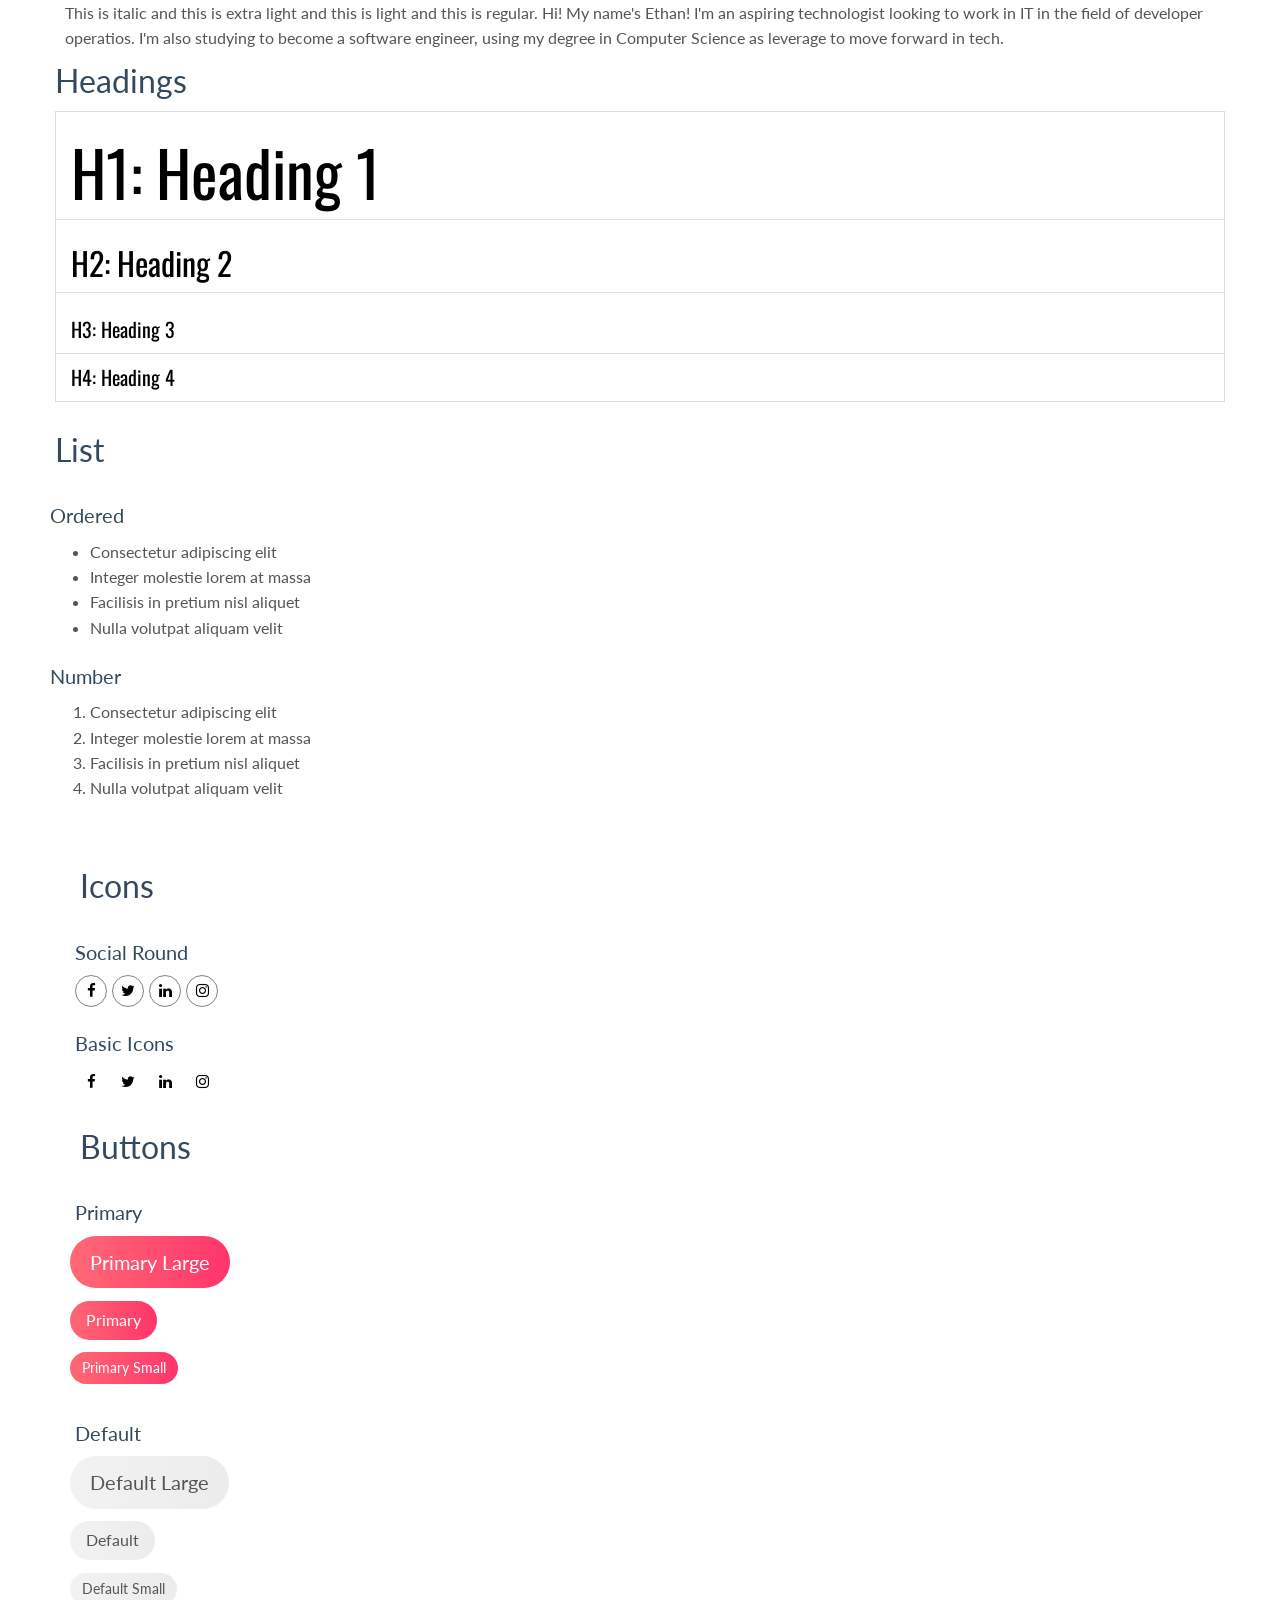
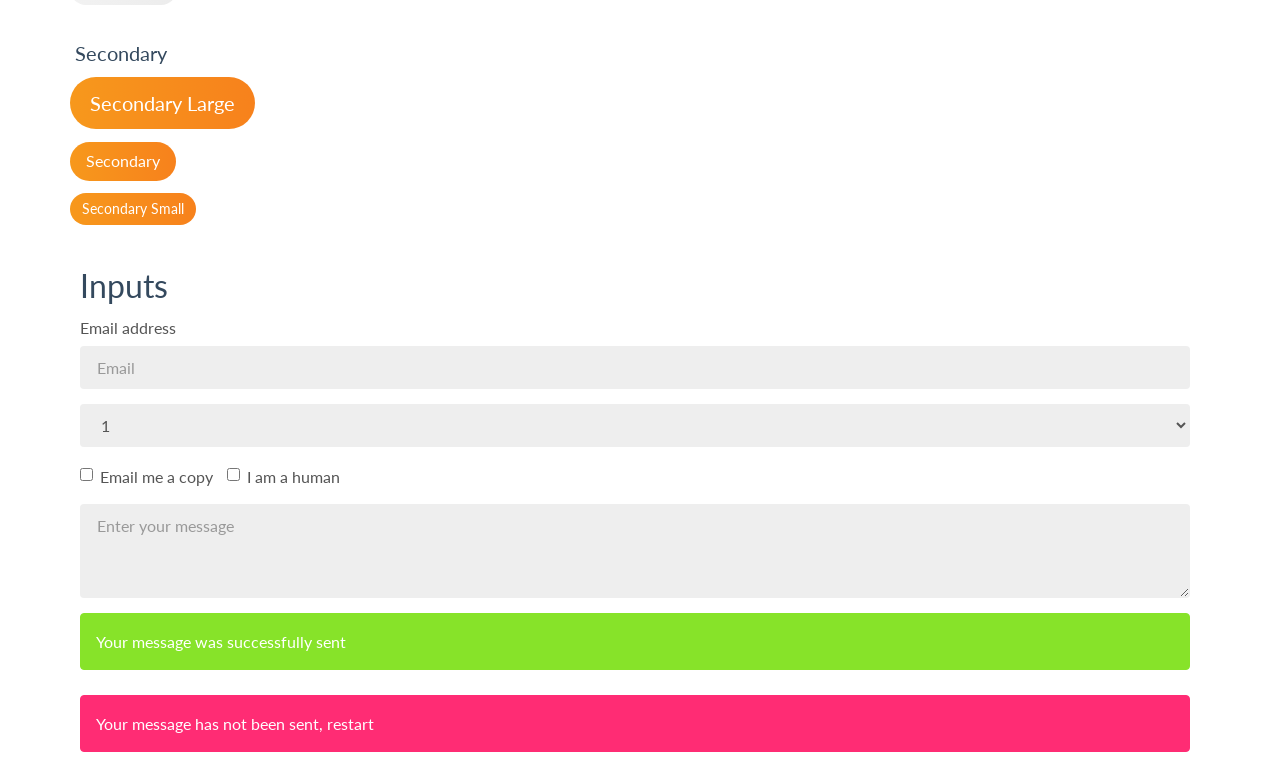
<file: components.html>
<!DOCTYPE html>
<html lang="en">

<head>
  <meta charset="UTF-8">
  <meta content="IE=edge" http-equiv="X-UA-Compatible">
  <meta content="width=device-width,initial-scale=1" name="viewport">
  <meta content="description" name="description">
  <meta name="google" content="notranslate" />
  <meta content="Mashup templates have been developped by Orson.io team" name="author">
       
  <!-- Disable tap highlight on IE -->
  <meta name="msapplication-tap-highlight" content="no">
  
  <link rel="apple-touch-icon" sizes="180x180" href="./assets/apple-icon-180x180.png">
  <link href="./assets/favicon.ico" rel="icon">

  <title>Title page</title>  

<link href="./main.d8e0d294.css" rel="stylesheet"></head>

<body class="white">
  

<!-- Add personal site or app content here -->
  <div class="container">
    <div class="row">
      <div class="col-xs-12 col-md-6">
          This is italic and this is extra light and this is light
          and this is regular. 
          
          Hi! My name's Ethan! I'm an aspiring technologist looking to work in IT in the field of developer operatios. I'm also
          studying to become a software engineer, using my degree in Computer Science as leverage to move forward in tech.  
          </p>
        </div>

        <div class="template-example">
          <h2 class="template-title-example">Headings</h2>
          
          <table class="table table-bordered">
            <tr><td><h1>H1: Heading 1</h1></td></tr>
            <tr><td><h2>H2: Heading 2</h2></td></tr>
            <tr><td><h3>H3: Heading 3</h3></td></tr>
            <tr><td><h4>H4: Heading 4</h4></td></tr>
          </table>
          
        </div>

        
        <div class="template-example">
          <h2 class="template-title-example">List</h2>
          <div class="row">
            <div class="col-md-6">
              <h3 class="template-title-example">Ordered</h3>
              <ul>
                <li>Consectetur adipiscing elit</li>
                <li>Integer molestie lorem at massa</li>
                <li>Facilisis in pretium nisl aliquet</li>
                <li>Nulla volutpat aliquam velit</li>
              </ul>
            </div>
            <div class="col-md-6">
              <h3 class="template-title-example">Number</h3>
              <ol>
                <li>Consectetur adipiscing elit</li>
                <li>Integer molestie lorem at massa</li>
                <li>Facilisis in pretium nisl aliquet</li>
                <li>Nulla volutpat aliquam velit</li>
              </ol>
            </div>
          </div>
        </div>
        
      </div>

      <div class="col-xs-12 col-md-6">
        <div class="template-example">
          <h2 class="template-title-example">Icons</h2>
          
          <div class="row">
            <div class="col-md-6">
              <h3 class="template-title-example">Social Round</h2>
              <ul class="list-icons">
                <li>
                  <a href="" class="social-round-icon fa-icon">
                    <i class="fa fa-facebook"></i>
                  </a>
                </li>
                <li>
                  <a href="" class="social-round-icon fa-icon">
                    <i class="fa fa-twitter"></i>
                  </a>
                </li>
                <li>
                  <a href="" class="social-round-icon fa-icon">
                    <i class="fa fa-linkedin"></i>
                  </a>
                </li>
                <li>
                  <a href="" class="social-round-icon fa-icon">
                    <i class="fa fa-instagram"></i>
                  </a>
                </li>
              </ul>
            </div>
            <div class="col-md-6">
               <h3 class="template-title-example">Basic Icons</h2>
                <ul class="list-icons">
                  <li>
                    <span class="fa-icon">
                      <i class="fa fa-facebook"></i>
                    </span>
                  </li>
                  <li>
                    <span class="fa-icon">
                      <i class="fa fa-twitter"></i>
                    </span>
                  </li>
                  <li>
                    <span class="fa-icon">
                      <i class="fa fa-linkedin"></i>
                    </span>
                  </li>
                  <li>
                    <span class="fa-icon">
                      <i class="fa fa-instagram"></i>
                    </span>
                  </li>
                </ul>
            </div>

          </div>


          


        </div>

        <div class="template-example">
          <h2 class="template-title-example">Buttons</h2>
          <div class="row">
            <div class="col-md-6">
              <h3 class="template-title-example">Primary</h2>
              <div class="row">
                  <div class="col-md-6">
                  <p><a href="" class="btn btn-primary btn-lg">Primary Large</a></p>
                  <p><a href="" class="btn btn-primary">Primary </a></p>
                  <p><a href="" class="btn btn-primary btn-sm">Primary Small</a></p>
                </div>
              </div>

              <h3 class="template-title-example">Default</h2>
              <div class="row">
                  <div class="col-md-6">
                  <p><a href="" class="btn btn-default btn-lg">Default Large</a></p>
                  <p><a href="" class="btn btn-default">Default </a></p>
                  <p><a href="" class="btn btn-default btn-sm">Default Small</a></p>
                </div>
              </div>

            </div>

            <div class="col-md-6">
              <h3 class="template-title-example">Secondary</h2>
              <div class="row">
                  <div class="col-md-6">
                  <p><a href="" class="btn btn-info btn-lg">Secondary Large</a></p>
                  <p><a href="" class="btn btn-info">Secondary </a></p>
                  <p><a href="" class="btn btn-info btn-sm">Secondary Small</a></p>
                </div>
              </div>
            </div>
          </div>
        </div>
        
        <div class="template-example">
          <h2 class="template-title-example">Inputs</h2>

            <div class="form-group">
              <label for="exampleInputEmail1">Email address</label>
              <input type="email" class="form-control" id="exampleInputEmail1" placeholder="Email">
            </div>

            <div class="form-group">
              <select class="form-control">
                <option>1</option>
                <option>2</option>
                <option>3</option>
                <option>4</option>
                <option>5</option>
              </select>
            </div>

            <div class="form-group">
              <label class="checkbox-inline">
                <input 
                type="checkbox" id="inlineCheckbox1" value="option1"> Email me a copy
              </label>
              <label class="checkbox-inline">
                <input type="checkbox" id="inlineCheckbox2" value="option2"> I am a human
              </label>
            </div>

            <div class="form-group">
              <textarea class="form-control" rows="3" placeholder="Enter your message"></textarea>
            </div>
            
            <div class="alert alert-success" role="alert">Your message was successfully sent</div>
            <div class="alert alert-danger" role="alert">Your message has not been sent, restart</div>
        </div>




      </div>
    </div>
  </div>

<script type="text/javascript" src="./main.bc58148c.js"></script>
</file>
<file: main.d8e0d294.css>
@import url(https://fonts.googleapis.com/css?family=Lato:400,700|Oswald);
@import url(https://maxcdn.bootstrapcdn.com/font-awesome/4.7.0/css/font-awesome.min.css);
/*! * Bootstrap v3.3.7 (http://getbootstrap.com) * Copyright 2011-2016 Twitter, Inc. * Licensed under MIT (https://github.com/twbs/bootstrap/blob/master/LICENSE) */
/*! normalize.css v3.0.3 | MIT License | github.com/necolas/normalize.css */
 html {
     font-family:sans-serif;
    -ms-text-size-adjust:100%;
    -webkit-text-size-adjust:100% 
}
 body {
     margin:0 
}
 article,aside,details,figcaption,figure,footer,header,hgroup,main,menu,nav,section,summary {
     display:block 
}
 audio,canvas,progress,video {
    display:inline-block;
    vertical-align:baseline
}
 audio:not([controls]) {
    display:none;
    height:0
}
 [hidden],template{
     display:none 
}
 a {
     background-color:transparent 
}
 a:active,a:hover {
     outline:0 
}
 abbr[title] {
     border-bottom:1px dotted 
}
 b,strong {
     font-weight:700 
}
 dfn {
     font-style:italic 
}
 h1 {
     font-size:2em;
    margin:.67em 0 
}
 mark {
     background:#ff0;
    color:#000 
}
 small {
     font-size:80% 
}
 sub,sup {
     font-size:75%;
    line-height:0;
    position:relative;
    vertical-align:baseline 
}
 sup {
     top:-.5em 
}
 sub {
     bottom:-.25em 
}
 img {
     border:0 
}
 svg:not(:root) {
     overflow:hidden 
}
 figure {
     margin:1em 40px 
}
 hr {
     box-sizing:content-box;
    height:0 
}
 pre {
     overflow:auto 
}
 code,kbd,pre,samp {
     font-family:monospace,monospace;
    font-size:1em 
}
 button,input,optgroup,select,textarea{
    color:inherit;
    font:inherit;
    margin:0
}
button{
    overflow:visible
}
button,select{
    text-transform:none
}
button,html input[type=button],input[type=reset],input[type=submit]{
    -webkit-appearance:button;
    cursor:pointer
}
button[disabled],html input[disabled]{
    cursor:default
}
button::-moz-focus-inner,input::-moz-focus-inner{
    border:0;
    padding:0
}
input{
    line-height:normal
}
input[type=checkbox],input[type=radio]{
    box-sizing:border-box;
    padding:0
}
input[type=number]::-webkit-inner-spin-button,input[type=number]::-webkit-outer-spin-button{
    height:auto
}
input[type=search]{
    -webkit-appearance:textfield;
    box-sizing:content-box
}
input[type=search]::-webkit-search-cancel-button,input[type=search]::-webkit-search-decoration{
    -webkit-appearance:none
}
fieldset{
    border:1px solid silver;
    margin:0 2px;
    padding:.35em .625em .75em
}
textarea{
    overflow:auto
}
optgroup{
    font-weight:700
}
table{
    border-collapse:collapse;
    border-spacing:0
}
td,th{
    padding:0
}
/*! Source: https://github.com/h5bp/html5-boilerplate/blob/master/src/css/main.css */
@media print{
    *,:after,:before{
        background:transparent!important;
        color:#000!important;
        box-shadow:none!important;
        text-shadow:none!important
    }
    a,a:visited{
        text-decoration:underline
    }
    a[href]:after{
        content:" (" attr(href) ")"
    }
    abbr[title]:after{
        content:" (" attr(title) ")"
    }
    a[href^="#"]:after,a[href^="javascript:"]:after{
        content:""
    }
    blockquote,pre{
        border:1px solid #999;
        page-break-inside:avoid
    }
    thead{
        display:table-header-group
    }
    img,tr{
        page-break-inside:avoid
    }
    img{
        max-width:100%!important
    }
    h2,h3,p{
        orphans:3;
        widows:3
    }
    h2,h3{
        page-break-after:avoid
    }
    .navbar{
        display:none
    }
    .btn>.caret,.dropup>.btn>.caret{
        border-top-color:#000!important
    }
    .label{
        border:1px solid #000
    }
    .table{
        border-collapse:collapse!important
    }
    .table td,.table th{
        background-color:#fff!important
    }
    .table-bordered td,.table-bordered th{
        border:1px solid #ddd!important
    }
}
*,:after,:before{
    -webkit-box-sizing:border-box;
    -moz-box-sizing:border-box;
    box-sizing:border-box
}
html{
    font-size:10px;
    -webkit-tap-highlight-color:transparent
}
body{
    font-family:Lato,Helvetica,Arial,sans-serif;
    font-size:16px;
    line-height:1.58;
    color:#555;
    background-color:#fff
}
button,input,select,textarea{
    font-family:inherit;
    font-size:inherit;
    line-height:inherit
}
a{
    color:#ff0060;
    text-decoration:none
}
a:focus,a:hover{
    color:#b30043;
    text-decoration:underline
}
a:focus{
    outline:5px auto -webkit-focus-ring-color;
    outline-offset:-2px
}
figure{
    margin:0
}
img{
    vertical-align:middle
}
.img-responsive{
    display:block;
    max-width:75%;
    height:auto
}
.img-rounded{
    border-radius:6px
}
.img-thumbnail{
    padding:4px;
    line-height:1.58;
    background-color:#fff;
    border:1px solid #ddd;
    border-radius:4px;
    -webkit-transition:all .2s ease-in-out;
    -o-transition:all .2s ease-in-out;
    transition:all .2s ease-in-out;
    display:inline-block;
    max-width:100%;
    height:auto
}
.img-circle{
    border-radius:50%
}
hr{
    margin-top:25px;
    margin-bottom:25px;
    border:0;
    border-top:1px solid #eee
}
.sr-only{
    position:absolute;
    width:1px;
    height:1px;
    margin:-1px;
    padding:0;
    overflow:hidden;
    clip:rect(0,0,0,0);
    border:0
}
.sr-only-focusable:active,.sr-only-focusable:focus{
    position:static;
    width:auto;
    height:auto;
    margin:0;
    overflow:visible;
    clip:auto
}
[role=button]{
    cursor:pointer
}
.h1,.h2,.h3,.h4,.h5,.h6,h1,h2,h3,h4,h5,h6{
    font-family:Oswald,Helvetica,Arial,sans-serif;
    font-weight:400;
    line-height:1.1;
    color:#000
}
.h1 .small,.h1 small,.h2 .small,.h2 small,.h3 .small,.h3 small,.h4 .small,.h4 small,.h5 .small,.h5 small,.h6 .small,.h6 small,h1 .small,h1 small,h2 .small,h2 small,h3 .small,h3 small,h4 .small,h4 small,h5 .small,h5 small,h6 .small,h6 small{
    font-weight:400;
    line-height:1;
    color:#777
}
.h1,.h2,.h3,h1,h2,h3{
    margin-top:25px;
    margin-bottom:12.5px
}
.h1 .small,.h1 small,.h2 .small,.h2 small,.h3 .small,.h3 small,h1 .small,h1 small,h2 .small,h2 small,h3 .small,h3 small{
    font-size:65%
}
.h4,.h5,.h6,h4,h5,h6{
    margin-top:12.5px;
    margin-bottom:12.5px
}
.h4 .small,.h4 small,.h5 .small,.h5 small,.h6 .small,.h6 small,h4 .small,h4 small,h5 .small,h5 small,h6 .small,h6 small{
    font-size:75%
}
.h1,h1{
    font-size:63px
}
.h2,h2{
    font-size:27px
}
.h3,.h4,h3,h4{
    font-size:20px
}
.h5,h5{
    font-size:18px
}
.h6,h6{
    font-size:14px
}
p{
    margin:0 0 12.5px
}
.lead{
    margin-bottom:25px;
    font-size:18px;
    font-weight:300;
    line-height:1.4
}
@media (min-width:768px){
    .lead{
        font-size:24px
    }
}
.small,small{
    font-size:87%
}
.mark,mark{
    background-color:#fcf8e3;
    padding:.2em
}
.text-left{
    text-align:left
}
.text-right{
    text-align:right
}
.text-center{
    text-align:center
}
.text-justify{
    text-align:justify
}
.text-nowrap{
    white-space:nowrap
}
.text-lowercase{
    text-transform:lowercase
}
.initialism,.text-uppercase{
    text-transform:uppercase
}
.text-capitalize{
    text-transform:capitalize
}
.text-muted{
    color:#777
}
.text-primary{
    color:#ff0060
}
a.text-primary:focus,a.text-primary:hover{
    color:#cc004d
}
.text-success{
    color:#fff
}
a.text-success:focus,a.text-success:hover{
    color:#e6e6e6
}
.text-info{
    color:#31708f
}
a.text-info:focus,a.text-info:hover{
    color:#245269
}
.text-warning{
    color:#8a6d3b
}
a.text-warning:focus,a.text-warning:hover{
    color:#66512c
}
.text-danger{
    color:#fff
}
a.text-danger:focus,a.text-danger:hover{
    color:#e6e6e6
}
.bg-primary{
    color:#fff;
    background-color:#ff0060
}
a.bg-primary:focus,a.bg-primary:hover{
    background-color:#cc004d
}
.bg-success{
    background-color:#87e329
}
a.bg-success:focus,a.bg-success:hover{
    background-color:#6dc019
}
.bg-info{
    background-color:#d9edf7
}
a.bg-info:focus,a.bg-info:hover{
    background-color:#afd9ee
}
.bg-warning{
    background-color:#fcf8e3
}
a.bg-warning:focus,a.bg-warning:hover{
    background-color:#f7ecb5
}
.bg-danger{
    background-color:#ff2c74
}
a.bg-danger:focus,a.bg-danger:hover{
    background-color:#f80055
}
.page-header{
    padding-bottom:11.5px;
    margin:50px 0 25px;
    border-bottom:1px solid #eee
}
ol,ul{
    margin-top:0;
    margin-bottom:12.5px
}
ol ol,ol ul,ul ol,ul ul{
    margin-bottom:0
}
.list-inline,.list-unstyled{
    padding-left:0;
    list-style:none
}
.list-inline{
    margin-left:-5px
}
.list-inline>li{
    display:inline-block;
    padding-left:5px;
    padding-right:5px
}
dl{
    margin-top:0;
    margin-bottom:25px
}
dd,dt{
    line-height:1.58
}
dt{
    font-weight:700
}
dd{
    margin-left:0
}
.dl-horizontal dd:after,.dl-horizontal dd:before{
    content:" ";
    display:table
}
.dl-horizontal dd:after{
    clear:both
}
@media (min-width:768px){
    .dl-horizontal dt{
        float:left;
        width:160px;
        clear:left;
        text-align:right;
        overflow:hidden;
        text-overflow:ellipsis;
        white-space:nowrap
    }
    .dl-horizontal dd{
        margin-left:180px
    }
}
abbr[data-original-title],abbr[title]{
    cursor:help;
    border-bottom:1px dotted #777
}
.initialism{
    font-size:90%
}
blockquote{
    padding:12.5px 25px;
    margin:0 0 25px;
    font-size:20px;
    border-left:5px solid #eee
}
blockquote ol:last-child,blockquote p:last-child,blockquote ul:last-child{
    margin-bottom:0
}
blockquote .small,blockquote footer,blockquote small{
    display:block;
    font-size:80%;
    line-height:1.58;
    color:#777
}
blockquote .small:before,blockquote footer:before,blockquote small:before{
    content:"\2014 \A0"
}
.blockquote-reverse,blockquote.pull-right{
    padding-right:15px;
    padding-left:0;
    border-right:5px solid #eee;
    border-left:0;
    text-align:right
}
.blockquote-reverse .small:before,.blockquote-reverse footer:before,.blockquote-reverse small:before,blockquote.pull-right .small:before,blockquote.pull-right footer:before,blockquote.pull-right small:before{
    content:""
}
.blockquote-reverse .small:after,.blockquote-reverse footer:after,.blockquote-reverse small:after,blockquote.pull-right .small:after,blockquote.pull-right footer:after,blockquote.pull-right small:after{
    content:"\A0 \2014"
}
address{
    margin-bottom:25px;
    font-style:normal;
    line-height:1.58
}
code,kbd,pre,samp{
    font-family:Menlo,Monaco,Consolas,Courier New,monospace
}
code{
    color:#c7254e;
    background-color:#f9f2f4;
    border-radius:4px
}
code,kbd{
    padding:2px 4px;
    font-size:90%
}
kbd{
    color:#fff;
    background-color:#333;
    border-radius:3px;
    box-shadow:inset 0 -1px 0 rgba(0,0,0,.25)
}
kbd kbd{
    padding:0;
    font-size:100%;
    font-weight:700;
    box-shadow:none
}
pre{
    display:block;
    padding:12px;
    margin:0 0 12.5px;
    font-size:15px;
    line-height:1.58;
    word-break:break-all;
    word-wrap:break-word;
    color:#333;
    background-color:#f5f5f5;
    border:1px solid #ccc;
    border-radius:4px
}
pre code{
    padding:0;
    font-size:inherit;
    color:inherit;
    white-space:pre-wrap;
    background-color:transparent;
    border-radius:0
}
.pre-scrollable{
    max-height:340px;
    overflow-y:scroll
}
.container{
    margin-right:auto;
    margin-left:auto;
    padding-left:15px;
    padding-right:15px
}
.container:after,.container:before{
    content:" ";
    display:table
}
.container:after{
    clear:both
}
@media (min-width:768px){
    .container{
        width:750px
    }
}
@media (min-width:992px){
    .container{
        width:970px
    }
}
@media (min-width:1200px){
    .container{
        width:1170px
    }
}
.container-fluid{
    margin-right:auto;
    margin-left:auto;
    padding-left:15px;
    padding-right:15px
}
.container-fluid:after,.container-fluid:before{
    content:" ";
    display:table
}
.container-fluid:after{
    clear:both
}
.row{
    margin-left:-15px;
    margin-right:-15px
}
.row:after,.row:before{
    content:" ";
    display:table
}
.row:after{
    clear:both
}
.col-lg-1,.col-lg-2,.col-lg-3,.col-lg-4,.col-lg-5,.col-lg-6,.col-lg-7,.col-lg-8,.col-lg-9,.col-lg-10,.col-lg-11,.col-lg-12,.col-md-1,.col-md-2,.col-md-3,.col-md-5,.col-md-6,.col-md-7,.col-md-8,.col-md-9,.col-md-10,.col-md-11,.col-md-12,.col-sm-1,.col-sm-2,.col-sm-3,.col-sm-4,.col-sm-5,.col-sm-6,.col-sm-7,.col-sm-8,.col-sm-9,.col-sm-10,.col-sm-11,.col-sm-12,.col-xs-1,.col-xs-2,.col-xs-3,.col-xs-4,.col-xs-5,.col-xs-6,.col-xs-7,.col-xs-8,.col-xs-9,.col-xs-10,.col-xs-11,.col-xs-12{
    position:sticky;
    min-height:1px;
    padding-left:10px;
    padding-right:20px
}
.col-xs-1,.col-xs-2,.col-xs-3,.col-xs-4,.col-xs-5,.col-xs-6,.col-xs-7,.col-xs-8,.col-xs-9,.col-xs-10,.col-xs-11,.col-xs-12{
    float:left
}
.col-xs-1{
    width:8.33333%
}
.col-xs-2{
    width:16.66667%
}
.col-xs-3{
    width:25%
}
.col-xs-4{
    width:50.33333%
}
.col-xs-5{
    width:41.66667%
}
.col-xs-6{
    width:50%
}
.col-xs-7{
    width:58.33333%
}
.col-xs-8{
    width:66.66667%
}
.col-xs-9{
    width:75%
}
.col-xs-10{
    width:83.33333%
}
.col-xs-11{
    width:91.66667%
}
.col-xs-12{
    width:100%
}
.col-xs-pull-0{
    right:auto
}
.col-xs-pull-1{
    right:8.33333%
}
.col-xs-pull-2{
    right:16.66667%
}
.col-xs-pull-3{
    right:25%
}
.col-xs-pull-4{
    right:33.33333%
}
.col-xs-pull-5{
    right:41.66667%
}
.col-xs-pull-6{
    right:50%
}
.col-xs-pull-7{
    right:58.33333%
}
.col-xs-pull-8{
    right:66.66667%
}
.col-xs-pull-9{
    right:75%
}
.col-xs-pull-10{
    right:83.33333%
}
.col-xs-pull-11{
    right:91.66667%
}
.col-xs-pull-12{
    right:100%
}
.col-xs-push-0{
    left:auto
}
.col-xs-push-1{
    left:8.33333%
}
.col-xs-push-2{
    left:16.66667%
}
.col-xs-push-3{
    left:25%
}
.col-xs-push-4{
    left:33.33333%
}
.col-xs-push-5{
    left:41.66667%
}
.col-xs-push-6{
    left:50%
}
.col-xs-push-7{
    left:58.33333%
}
.col-xs-push-8{
    left:66.66667%
}
.col-xs-push-9{
    left:75%
}
.col-xs-push-10{
    left:83.33333%
}
.col-xs-push-11{
    left:91.66667%
}
.col-xs-push-12{
    left:100%
}
.col-xs-offset-0{
    margin-left:0
}
.col-xs-offset-1{
    margin-left:8.33333%
}
.col-xs-offset-2{
    margin-left:16.66667%
}
.col-xs-offset-3{
    margin-left:25%
}
.col-xs-offset-4{
    margin-left:33.33333%
}
.col-xs-offset-5{
    margin-left:41.66667%
}
.col-xs-offset-6{
    margin-left:50%
}
.col-xs-offset-7{
    margin-left:58.33333%
}
.col-xs-offset-8{
    margin-left:66.66667%
}
.col-xs-offset-9{
    margin-left:75%
}
.col-xs-offset-10{
    margin-left:83.33333%
}
.col-xs-offset-11{
    margin-left:91.66667%
}
.col-xs-offset-12{
    margin-left:100%
}
@media (min-width:768px){
    .col-sm-1,.col-sm-2,.col-sm-3,.col-sm-4,.col-sm-5,.col-sm-6,.col-sm-7,.col-sm-8,.col-sm-9,.col-sm-10,.col-sm-11,.col-sm-12{
        float:left
    }
    .col-sm-1{
        width:8.33333%
    }
    .col-sm-2{
        width:16.66667%
    }
    .col-sm-3{
        width:25%
    }
    .col-sm-4{
        width:33.33333%
    }
    .col-sm-5{
        width:41.66667%
    }
    .col-sm-6{
        width:50%
    }
    .col-sm-7{
        width:58.33333%
    }
    .col-sm-8{
        width:66.66667%
    }
    .col-sm-9{
        width:75%
    }
    .col-sm-10{
        width:83.33333%
    }
    .col-sm-11{
        width:91.66667%
    }
    .col-sm-12{
        width:100%
    }
    .col-sm-pull-0{
        right:auto
    }
    .col-sm-pull-1{
        right:8.33333%
    }
    .col-sm-pull-2{
        right:16.66667%
    }
    .col-sm-pull-3{
        right:25%
    }
    .col-sm-pull-4{
        right:33.33333%
    }
    .col-sm-pull-5{
        right:41.66667%
    }
    .col-sm-pull-6{
        right:50%
    }
    .col-sm-pull-7{
        right:58.33333%
    }
    .col-sm-pull-8{
        right:66.66667%
    }
    .col-sm-pull-9{
        right:75%
    }
    .col-sm-pull-10{
        right:83.33333%
    }
    .col-sm-pull-11{
        right:91.66667%
    }
    .col-sm-pull-12{
        right:100%
    }
    .col-sm-push-0{
        left:auto
    }
    .col-sm-push-1{
        left:8.33333%
    }
    .col-sm-push-2{
        left:16.66667%
    }
    .col-sm-push-3{
        left:25%
    }
    .col-sm-push-4{
        left:33.33333%
    }
    .col-sm-push-5{
        left:41.66667%
    }
    .col-sm-push-6{
        left:50%
    }
    .col-sm-push-7{
        left:58.33333%
    }
    .col-sm-push-8{
        left:66.66667%
    }
    .col-sm-push-9{
        left:75%
    }
    .col-sm-push-10{
        left:83.33333%
    }
    .col-sm-push-11{
        left:91.66667%
    }
    .col-sm-push-12{
        left:100%
    }
    .col-sm-offset-0{
        margin-left:0
    }
    .col-sm-offset-1{
        margin-left:8.33333%
    }
    .col-sm-offset-2{
        margin-left:16.66667%
    }
    .col-sm-offset-3{
        margin-left:25%
    }
    .col-sm-offset-4{
        margin-left:33.33333%
    }
    .col-sm-offset-5{
        margin-left:41.66667%
    }
    .col-sm-offset-6{
        margin-left:50%
    }
    .col-sm-offset-7{
        margin-left:58.33333%
    }
    .col-sm-offset-8{
        margin-left:66.66667%
    }
    .col-sm-offset-9{
        margin-left:75%
    }
    .col-sm-offset-10{
        margin-left:83.33333%
    }
    .col-sm-offset-11{
        margin-left:91.66667%
    }
    .col-sm-offset-12{
        margin-left:100%
    }
}

@media (min-width:1300px){
    .col-md-1,.col-md-2,.col-md-3,.col-md-5,.col-md-6,.col-md-7,.col-md-8,.col-md-9,.col-md-10,.col-md-11,.col-md-12{
        float:left
    }
    .col-md-1{
        width:8.33333%
    }
    .col-md-2{
        width:16.66667%
    }
    .col-md-3{
        width:25%
    }
    .col-md-4{
        width:33.33333%
    }
    .col-md-5{
        width:41.66667%
    }
    .col-md-6{
        width:50%
    }
    .col-md-7{
        width:58.33333%
    }
    .col-md-8{
        width:66.66667%
    }
    .col-md-9{
        width:75%
    }
    .col-md-10{
        width:83.33333%
    }
    .col-md-11{
        width:91.66667%
    }
    .col-md-12{
        width:100%
    }
    .col-md-pull-0{
        right:auto
    }
    .col-md-pull-1{
        right:8.33333%
    }
    .col-md-pull-2{
        right:16.66667%
    }
    .col-md-pull-3{
        right:25%
    }
    .col-md-pull-4{
        right:33.33333%
    }
    .col-md-pull-5{
        right:41.66667%
    }
    .col-md-pull-6{
        right:50%
    }
    .col-md-pull-7{
        right:58.33333%
    }
    .col-md-pull-8{
        right:66.66667%
    }
    .col-md-pull-9{
        right:75%
    }
    .col-md-pull-10{
        right:83.33333%
    }
    .col-md-pull-11{
        right:91.66667%
    }
    .col-md-pull-12{
        right:100%
    }
    .col-md-push-0{
        left:auto
    }
    .col-md-push-1{
        left:8.33333%
    }
    .col-md-push-2{
        left:16.66667%
    }
    .col-md-push-3{
        left:25%
    }
    .col-md-push-4{
        left:33.33333%
    }
    .col-md-push-5{
        left:41.66667%
    }
    .col-md-push-6{
        left:50%
    }
    .col-md-push-7{
        left:58.33333%
    }
    .col-md-push-8{
        left:66.66667%
    }
    .col-md-push-9{
        left:75%
    }
    .col-md-push-10{
        left:83.33333%
    }
    .col-md-push-11{
        left:91.66667%
    }
    .col-md-push-12{
        left:100%
    }
    .col-md-offset-0{
        margin-left:0
    }
    .col-md-offset-1{
        margin-left:8.33333%
    }
    .col-md-offset-2{
        margin-left:16.66667%
    }
    .col-md-offset-3{
        margin-left:25%
    }
    .col-md-offset-4{
        margin-left:33.33333%
    }
    .col-md-offset-5{
        margin-left:41.66667%
    }
    .col-md-offset-6{
        margin-left:50%
    }
    .col-md-offset-7{
        margin-left:58.33333%
    }
    .col-md-offset-8{
        margin-left:66.66667%
    }
    .col-md-offset-9{
        margin-left:75%
    }
    .col-md-offset-10{
        margin-left:83.33333%
    }
    .col-md-offset-11{
        margin-left:91.66667%
    }
    .col-md-offset-12{
        margin-left:100%  
    }
}



@media (min-width:1300px){
    .col-md-1,.col-md-2,.col-md-3,.col-md-4,.col-md-6,.col-md-7,.col-md-9,.col-md-10,.col-md-11,.col-md-12{
        float:left
    }
    .col-md-1{
        width:8.33333%
    }
    .col-md-2{
        width:16.66667%
    }
    .col-md-3{
        width:25%
    }
    .col-md-4{
        width:45.33333%
    }
    .col-md-5{
        width:41.66667%
    }
    .col-md-6{
        width:50%
    }
    .col-md-7{
        width:58.33333%
    }
    .col-md-8{
        width:66.66667%
    }
    .col-md-9{
        width:75%
    }
    .col-md-10{
        width:83.33333%
    }
    .col-md-11{
        width:91.66667%
    }
    .col-md-12{
        width:100%
    }
    .col-md-pull-0{
        right:auto
    }
    .col-md-pull-1{
        right:8.33333%
    }
    .col-md-pull-2{
        right:16.66667%
    }
    .col-md-pull-3{
        right:25%
    }
    .col-md-pull-4{
        right:33.33333%
    }
    .col-md-pull-5{
        right:41.66667%
    }
    .col-md-pull-6{
        right:50%
    }
    .col-md-pull-7{
        right:58.33333%
    }
    .col-md-pull-8{
        right:66.66667%
    }
    .col-md-pull-9{
        right:75%
    }
    .col-md-pull-10{
        right:83.33333%
    }
    .col-md-pull-11{
        right:91.66667%
    }
    .col-md-pull-12{
        right:100%
    }
    .col-md-push-0{
        left:auto
    }
    .col-md-push-1{
        left:8.33333%
    }
    .col-md-push-2{
        left:16.66667%
    }
    .col-md-push-3{
        left:25%
    }
    .col-md-push-4{
        left:33.33333%
    }
    .col-md-push-5{
        left:41.66667%
    }
    .col-md-push-6{
        left:50%
    }
    .col-md-push-7{
        left:58.33333%
    }
    .col-md-push-8{
        left:66.66667%
    }
    .col-md-push-9{
        left:75%
    }
    .col-md-push-10{
        left:83.33333%
    }
    .col-md-push-11{
        left:91.66667%
    }
    .col-md-push-12{
        left:100%
    }
    .col-md-offset-0{
        margin-left:0
    }
    .col-md-offset-1{
        margin-left:8.33333%
    }
    .col-md-offset-2{
        margin-left:16.66667%
    }
    .col-md-offset-3{
        margin-left:25%
    }
    .col-md-offset-4{
        margin-left:33.33333%
    }
    .col-md-offset-5{
        margin-left:41.66667%
    }
    .col-md-offset-6{
        margin-left:50%
    }
    .col-md-offset-7{
        margin-left:58.33333%
    }
    .col-md-offset-8{
        margin-left:66.66667%
    }
    .col-md-offset-9{
        margin-left:75%
    }
    .col-md-offset-10{
        margin-left:83.33333%
    }
    .col-md-offset-11{
        margin-left:91.66667%
    }
    .col-md-offset-12{
        margin-left:100%
    }
}
@media (min-width:1200px){
    .col-lg-1,.col-lg-2,.col-lg-3,.col-lg-4,.col-lg-5,.col-lg-6,.col-lg-7,.col-lg-8,.col-lg-9,.col-lg-10,.col-lg-11,.col-lg-12{
        float:left
    }
    .col-lg-1{
        width:8.33333%
    }
    .col-lg-2{
        width:16.66667%
    }
    .col-lg-3{
        width:25%
    }
    .col-lg-4{
        width:33.33333%
    }
    .col-lg-5{
        width:41.66667%
    }
    .col-lg-6{
        width:50%
    }
    .col-lg-7{
        width:58.33333%
    }
    .col-lg-8{
        width:66.66667%
    }
    .col-lg-9{
        width:75%
    }
    .col-lg-10{
        width:83.33333%
    }
    .col-lg-11{
        width:91.66667%
    }
    .col-lg-12{
        width:100%
    }
    .col-lg-pull-0{
        right:auto
    }
    .col-lg-pull-1{
        right:8.33333%
    }
    .col-lg-pull-2{
        right:16.66667%
    }
    .col-lg-pull-3{
        right:25%
    }
    .col-lg-pull-4{
        right:33.33333%
    }
    .col-lg-pull-5{
        right:41.66667%
    }
    .col-lg-pull-6{
        right:50%
    }
    .col-lg-pull-7{
        right:58.33333%
    }
    .col-lg-pull-8{
        right:66.66667%
    }
    .col-lg-pull-9{
        right:75%
    }
    .col-lg-pull-10{
        right:83.33333%
    }
    .col-lg-pull-11{
        right:91.66667%
    }
    .col-lg-pull-12{
        right:100%
    }
    .col-lg-push-0{
        left:auto
    }
    .col-lg-push-1{
        left:8.33333%
    }
    .col-lg-push-2{
        left:16.66667%
    }
    .col-lg-push-3{
        left:25%
    }
    .col-lg-push-4{
        left:33.33333%
    }
    .col-lg-push-5{
        left:41.66667%
    }
    .col-lg-push-6{
        left:50%
    }
    .col-lg-push-7{
        left:58.33333%
    }
    .col-lg-push-8{
        left:66.66667%
    }
    .col-lg-push-9{
        left:75%
    }
    .col-lg-push-10{
        left:83.33333%
    }
    .col-lg-push-11{
        left:91.66667%
    }
    .col-lg-push-12{
        left:100%
    }
    .col-lg-offset-0{
        margin-left:0
    }
    .col-lg-offset-1{
        margin-left:8.33333%
    }
    .col-lg-offset-2{
        margin-left:16.66667%
    }
    .col-lg-offset-3{
        margin-left:25%
    }
    .col-lg-offset-4{
        margin-left:33.33333%
    }
    .col-lg-offset-5{
        margin-left:41.66667%
    }
    .col-lg-offset-6{
        margin-left:50%
    }
    .col-lg-offset-7{
        margin-left:58.33333%
    }
    .col-lg-offset-8{
        margin-left:66.66667%
    }
    .col-lg-offset-9{
        margin-left:75%
    }
    .col-lg-offset-10{
        margin-left:83.33333%
    }
    .col-lg-offset-11{
        margin-left:91.66667%
    }
    .col-lg-offset-12{
        margin-left:100%
    }
}
table{
    background-color:transparent
}
caption{
    padding-top:8px;
    padding-bottom:8px;
    color:#777
}
caption,th{
    text-align:left
}
.table{
    width:100%;
    max-width:100%;
    margin-bottom:25px
}
.table>tbody>tr>td,.table>tbody>tr>th,.table>tfoot>tr>td,.table>tfoot>tr>th,.table>thead>tr>td,.table>thead>tr>th{
    padding:8px;
    line-height:1.58;
    vertical-align:top;
    border-top:1px solid #ddd
}
.table>thead>tr>th{
    vertical-align:bottom;
    border-bottom:2px solid #ddd
}
.table>caption+thead>tr:first-child>td,.table>caption+thead>tr:first-child>th,.table>colgroup+thead>tr:first-child>td,.table>colgroup+thead>tr:first-child>th,.table>thead:first-child>tr:first-child>td,.table>thead:first-child>tr:first-child>th{
    border-top:0
}
.table>tbody+tbody{
    border-top:2px solid #ddd
}
.table .table{
    background-color:#fff
}
.table-condensed>tbody>tr>td,.table-condensed>tbody>tr>th,.table-condensed>tfoot>tr>td,.table-condensed>tfoot>tr>th,.table-condensed>thead>tr>td,.table-condensed>thead>tr>th{
    padding:5px
}
.table-bordered,.table-bordered>tbody>tr>td,.table-bordered>tbody>tr>th,.table-bordered>tfoot>tr>td,.table-bordered>tfoot>tr>th,.table-bordered>thead>tr>td,.table-bordered>thead>tr>th{
    border:1px solid #ddd
}
.table-bordered>thead>tr>td,.table-bordered>thead>tr>th{
    border-bottom-width:2px
}
.table-striped>tbody>tr:nth-of-type(odd){
    background-color:#f9f9f9
}
.table-hover>tbody>tr:hover{
    background-color:#f5f5f5
}
table col[class*=col-]{
    position:static;
    float:none;
    display:table-column
}
table td[class*=col-],table th[class*=col-]{
    position:static;
    float:none;
    display:table-cell
}
.table>tbody>tr.active>td,.table>tbody>tr.active>th,.table>tbody>tr>td.active,.table>tbody>tr>th.active,.table>tfoot>tr.active>td,.table>tfoot>tr.active>th,.table>tfoot>tr>td.active,.table>tfoot>tr>th.active,.table>thead>tr.active>td,.table>thead>tr.active>th,.table>thead>tr>td.active,.table>thead>tr>th.active{
    background-color:#f5f5f5
}
.table-hover>tbody>tr.active:hover>td,.table-hover>tbody>tr.active:hover>th,.table-hover>tbody>tr:hover>.active,.table-hover>tbody>tr>td.active:hover,.table-hover>tbody>tr>th.active:hover{
    background-color:#e8e8e8
}
.table>tbody>tr.success>td,.table>tbody>tr.success>th,.table>tbody>tr>td.success,.table>tbody>tr>th.success,.table>tfoot>tr.success>td,.table>tfoot>tr.success>th,.table>tfoot>tr>td.success,.table>tfoot>tr>th.success,.table>thead>tr.success>td,.table>thead>tr.success>th,.table>thead>tr>td.success,.table>thead>tr>th.success{
    background-color:#87e329
}
.table-hover>tbody>tr.success:hover>td,.table-hover>tbody>tr.success:hover>th,.table-hover>tbody>tr:hover>.success,.table-hover>tbody>tr>td.success:hover,.table-hover>tbody>tr>th.success:hover{
    background-color:#7ad61c
}
.table>tbody>tr.info>td,.table>tbody>tr.info>th,.table>tbody>tr>td.info,.table>tbody>tr>th.info,.table>tfoot>tr.info>td,.table>tfoot>tr.info>th,.table>tfoot>tr>td.info,.table>tfoot>tr>th.info,.table>thead>tr.info>td,.table>thead>tr.info>th,.table>thead>tr>td.info,.table>thead>tr>th.info{
    background-color:#d9edf7
}
.table-hover>tbody>tr.info:hover>td,.table-hover>tbody>tr.info:hover>th,.table-hover>tbody>tr:hover>.info,.table-hover>tbody>tr>td.info:hover,.table-hover>tbody>tr>th.info:hover{
    background-color:#c4e3f3
}
.table>tbody>tr.warning>td,.table>tbody>tr.warning>th,.table>tbody>tr>td.warning,.table>tbody>tr>th.warning,.table>tfoot>tr.warning>td,.table>tfoot>tr.warning>th,.table>tfoot>tr>td.warning,.table>tfoot>tr>th.warning,.table>thead>tr.warning>td,.table>thead>tr.warning>th,.table>thead>tr>td.warning,.table>thead>tr>th.warning{
    background-color:#fcf8e3
}
.table-hover>tbody>tr.warning:hover>td,.table-hover>tbody>tr.warning:hover>th,.table-hover>tbody>tr:hover>.warning,.table-hover>tbody>tr>td.warning:hover,.table-hover>tbody>tr>th.warning:hover{
    background-color:#faf2cc
}
.table>tbody>tr.danger>td,.table>tbody>tr.danger>th,.table>tbody>tr>td.danger,.table>tbody>tr>th.danger,.table>tfoot>tr.danger>td,.table>tfoot>tr.danger>th,.table>tfoot>tr>td.danger,.table>tfoot>tr>th.danger,.table>thead>tr.danger>td,.table>thead>tr.danger>th,.table>thead>tr>td.danger,.table>thead>tr>th.danger{
    background-color:#ff2c74
}
.table-hover>tbody>tr.danger:hover>td,.table-hover>tbody>tr.danger:hover>th,.table-hover>tbody>tr:hover>.danger,.table-hover>tbody>tr>td.danger:hover,.table-hover>tbody>tr>th.danger:hover{
    background-color:#ff1363
}
.table-responsive{
    overflow-x:auto;
    min-height:.01%
}
@media screen and (max-width:767px){
    .table-responsive{
        width:100%;
        margin-bottom:18.75px;
        overflow-y:hidden;
        -ms-overflow-style:-ms-autohiding-scrollbar;
        border:1px solid #ddd
    }
    .table-responsive>.table{
        margin-bottom:0
    }
    .table-responsive>.table>tbody>tr>td,.table-responsive>.table>tbody>tr>th,.table-responsive>.table>tfoot>tr>td,.table-responsive>.table>tfoot>tr>th,.table-responsive>.table>thead>tr>td,.table-responsive>.table>thead>tr>th{
        white-space:nowrap
    }
    .table-responsive>.table-bordered{
        border:0
    }
    .table-responsive>.table-bordered>tbody>tr>td:first-child,.table-responsive>.table-bordered>tbody>tr>th:first-child,.table-responsive>.table-bordered>tfoot>tr>td:first-child,.table-responsive>.table-bordered>tfoot>tr>th:first-child,.table-responsive>.table-bordered>thead>tr>td:first-child,.table-responsive>.table-bordered>thead>tr>th:first-child{
        border-left:0
    }
    .table-responsive>.table-bordered>tbody>tr>td:last-child,.table-responsive>.table-bordered>tbody>tr>th:last-child,.table-responsive>.table-bordered>tfoot>tr>td:last-child,.table-responsive>.table-bordered>tfoot>tr>th:last-child,.table-responsive>.table-bordered>thead>tr>td:last-child,.table-responsive>.table-bordered>thead>tr>th:last-child{
        border-right:0
    }
    .table-responsive>.table-bordered>tbody>tr:last-child>td,.table-responsive>.table-bordered>tbody>tr:last-child>th,.table-responsive>.table-bordered>tfoot>tr:last-child>td,.table-responsive>.table-bordered>tfoot>tr:last-child>th{
        border-bottom:0
    }
}
fieldset{
    margin:0;
    min-width:0
}
fieldset,legend{
    padding:0;
    border:0
}
legend{
    display:block;
    width:100%;
    margin-bottom:25px;
    font-size:24px;
    line-height:inherit;
    color:#333;
    border-bottom:1px solid #e5e5e5
}
label{
    display:inline-block;
    max-width:100%;
    margin-bottom:5px;
    font-weight:700
}
input[type=search]{
    -webkit-box-sizing:border-box;
    -moz-box-sizing:border-box;
    box-sizing:border-box
}
input[type=checkbox],input[type=radio]{
    margin:4px 0 0;
    margin-top:1px\9;
    line-height:normal
}
input[type=file]{
    display:block
}
input[type=range]{
    display:block;
    width:100%
}
select[multiple],select[size]{
    height:auto
}
input[type=checkbox]:focus,input[type=file]:focus,input[type=radio]:focus{
    outline:5px auto -webkit-focus-ring-color;
    outline-offset:-2px
}
output{
    padding-top:9px
}
.form-control,output{
    display:block;
    font-size:16px;
    line-height:1.58;
    color:#555
}
.form-control{
    width:100%;
    height:43px;
    padding:8px 16px;
    background-color:#eee;
    background-image:none;
    border:1px solid transparent;
    border-radius:4px;
    -webkit-box-shadow:inset 0 1px 1px rgba(0,0,0,.075);
    box-shadow:inset 0 1px 1px rgba(0,0,0,.075);
    -webkit-transition:border-color 1s ease-in-out,box-shadow 1s ease-in-out;
    -o-transition:border-color ease-in-out 1s,box-shadow ease-in-out 1s;
    transition:border-color 1s ease-in-out,box-shadow 1s ease-in-out
}
.form-control:focus{
    border-color:#66afe9;
    -webkit-box-shadow:inset 0 1px 1px rgba(0,0,0,.075),0 0 8px rgba(102,175,233,.6);
    box-shadow:inset 0 1px 1px rgba(0,0,0,.075),0 0 8px rgba(102,175,233,.6)
}
.form-control::-moz-placeholder{
    color:#999;
    opacity:1
}
.form-control:-ms-input-placeholder{
    color:#999
}
.form-control::-webkit-input-placeholder{
    color:#999
}
.form-control::-ms-expand{
    border:0;
    background-color:transparent
}
.form-control[disabled],.form-control[readonly],fieldset[disabled] .form-control{
    background-color:#eee;
    opacity:1
}
.form-control[disabled],fieldset[disabled] .form-control{
    cursor:not-allowed
}
textarea.form-control{
    height:auto
}
input[type=search]{
    -webkit-appearance:none
}
@media screen and (-webkit-min-device-pixel-ratio:0){
    input[type=date].form-control,input[type=datetime-local].form-control,input[type=month].form-control,input[type=time].form-control{
        line-height:43px
    }
    .input-group-sm>.input-group-btn>input[type=date].btn,.input-group-sm>.input-group-btn>input[type=datetime-local].btn,.input-group-sm>.input-group-btn>input[type=month].btn,.input-group-sm>.input-group-btn>input[type=time].btn,.input-group-sm>input[type=date].form-control,.input-group-sm>input[type=date].input-group-addon,.input-group-sm>input[type=datetime-local].form-control,.input-group-sm>input[type=datetime-local].input-group-addon,.input-group-sm>input[type=month].form-control,.input-group-sm>input[type=month].input-group-addon,.input-group-sm>input[type=time].form-control,.input-group-sm>input[type=time].input-group-addon,.input-group-sm input[type=date],.input-group-sm input[type=datetime-local],.input-group-sm input[type=month],.input-group-sm input[type=time],input[type=date].input-sm,input[type=datetime-local].input-sm,input[type=month].input-sm,input[type=time].input-sm{
        line-height:35px
    }
    .input-group-lg>.input-group-btn>input[type=date].btn,.input-group-lg>.input-group-btn>input[type=datetime-local].btn,.input-group-lg>.input-group-btn>input[type=month].btn,.input-group-lg>.input-group-btn>input[type=time].btn,.input-group-lg>input[type=date].form-control,.input-group-lg>input[type=date].input-group-addon,.input-group-lg>input[type=datetime-local].form-control,.input-group-lg>input[type=datetime-local].input-group-addon,.input-group-lg>input[type=month].form-control,.input-group-lg>input[type=month].input-group-addon,.input-group-lg>input[type=time].form-control,.input-group-lg>input[type=time].input-group-addon,.input-group-lg input[type=date],.input-group-lg input[type=datetime-local],.input-group-lg input[type=month],.input-group-lg input[type=time],input[type=date].input-lg,input[type=datetime-local].input-lg,input[type=month].input-lg,input[type=time].input-lg{
        line-height:53px
    }
}
.form-group{
    margin-bottom:15px
}
.checkbox,.radio{
    position:relative;
    display:block;
    margin-top:10px;
    margin-bottom:10px
}
.checkbox label,.radio label{
    min-height:25px;
    padding-left:20px;
    margin-bottom:0;
    font-weight:400;
    cursor:pointer
}
.checkbox-inline input[type=checkbox],.checkbox input[type=checkbox],.radio-inline input[type=radio],.radio input[type=radio]{
    position:absolute;
    margin-left:-20px;
    margin-top:4px\9
}
.checkbox+.checkbox,.radio+.radio{
    margin-top:-5px
}
.checkbox-inline,.radio-inline{
    position:relative;
    display:inline-block;
    padding-left:20px;
    margin-bottom:0;
    vertical-align:middle;
    font-weight:400;
    cursor:pointer
}
.checkbox-inline+.checkbox-inline,.radio-inline+.radio-inline{
    margin-top:0;
    margin-left:10px
}
.checkbox-inline.disabled,.checkbox.disabled label,.radio-inline.disabled,.radio.disabled label,fieldset[disabled] .checkbox-inline,fieldset[disabled] .checkbox label,fieldset[disabled] .radio-inline,fieldset[disabled] .radio label,fieldset[disabled] input[type=checkbox],fieldset[disabled] input[type=radio],input[type=checkbox].disabled,input[type=checkbox][disabled],input[type=radio].disabled,input[type=radio][disabled]{
    cursor:not-allowed
}
.form-control-static{
    padding-top:9px;
    padding-bottom:9px;
    margin-bottom:0;
    min-height:41px
}
.form-control-static.input-lg,.form-control-static.input-sm,.input-group-lg>.form-control-static.form-control,.input-group-lg>.form-control-static.input-group-addon,.input-group-lg>.input-group-btn>.form-control-static.btn,.input-group-sm>.form-control-static.form-control,.input-group-sm>.form-control-static.input-group-addon,.input-group-sm>.input-group-btn>.form-control-static.btn{
    padding-left:0;
    padding-right:0
}
.input-group-sm>.form-control,.input-group-sm>.input-group-addon,.input-group-sm>.input-group-btn>.btn,.input-sm{
    height:35px;
    padding:6px 12px;
    font-size:14px;
    line-height:1.5;
    border-radius:3px
}
.input-group-sm>.input-group-btn>select.btn,.input-group-sm>select.form-control,.input-group-sm>select.input-group-addon,select.input-sm{
    height:35px;
    line-height:35px
}
.input-group-sm>.input-group-btn>select[multiple].btn,.input-group-sm>.input-group-btn>textarea.btn,.input-group-sm>select[multiple].form-control,.input-group-sm>select[multiple].input-group-addon,.input-group-sm>textarea.form-control,.input-group-sm>textarea.input-group-addon,select[multiple].input-sm,textarea.input-sm{
    height:auto
}
.form-group-sm .form-control{
    height:35px;
    padding:6px 12px;
    font-size:14px;
    line-height:1.5;
    border-radius:3px
}
.form-group-sm select.form-control{
    height:35px;
    line-height:35px
}
.form-group-sm select[multiple].form-control,.form-group-sm textarea.form-control{
    height:auto
}
.form-group-sm .form-control-static{
    height:35px;
    min-height:39px;
    padding:7px 12px;
    font-size:14px;
    line-height:1.5
}
.input-group-lg>.form-control,.input-group-lg>.input-group-addon,.input-group-lg>.input-group-btn>.btn,.input-lg{
    height:53px;
    padding:12px 20px;
    font-size:20px;
    line-height:1.33333;
    border-radius:6px
}
.input-group-lg>.input-group-btn>select.btn,.input-group-lg>select.form-control,.input-group-lg>select.input-group-addon,select.input-lg{
    height:53px;
    line-height:53px
}
.input-group-lg>.input-group-btn>select[multiple].btn,.input-group-lg>.input-group-btn>textarea.btn,.input-group-lg>select[multiple].form-control,.input-group-lg>select[multiple].input-group-addon,.input-group-lg>textarea.form-control,.input-group-lg>textarea.input-group-addon,select[multiple].input-lg,textarea.input-lg{
    height:auto
}
.form-group-lg .form-control{
    height:53px;
    padding:12px 20px;
    font-size:20px;
    line-height:1.33333;
    border-radius:6px
}
.form-group-lg select.form-control{
    height:53px;
    line-height:53px
}
.form-group-lg select[multiple].form-control,.form-group-lg textarea.form-control{
    height:auto
}
.form-group-lg .form-control-static{
    height:53px;
    min-height:45px;
    padding:13px 20px;
    font-size:20px;
    line-height:1.33333
}
.has-feedback{
    position:relative
}
.has-feedback .form-control{
    padding-right:53.75px
}
.form-control-feedback{
    position:absolute;
    top:0;
    right:0;
    z-index:2;
    display:block;
    width:43px;
    height:43px;
    line-height:43px;
    text-align:center;
    pointer-events:none
}
.form-group-lg .form-control+.form-control-feedback,.input-group-lg+.form-control-feedback,.input-group-lg>.form-control+.form-control-feedback,.input-group-lg>.input-group-addon+.form-control-feedback,.input-group-lg>.input-group-btn>.btn+.form-control-feedback,.input-lg+.form-control-feedback{
    width:53px;
    height:53px;
    line-height:53px
}
.form-group-sm .form-control+.form-control-feedback,.input-group-sm+.form-control-feedback,.input-group-sm>.form-control+.form-control-feedback,.input-group-sm>.input-group-addon+.form-control-feedback,.input-group-sm>.input-group-btn>.btn+.form-control-feedback,.input-sm+.form-control-feedback{
    width:35px;
    height:35px;
    line-height:35px
}
.has-success .checkbox,.has-success .checkbox-inline,.has-success.checkbox-inline label,.has-success.checkbox label,.has-success .control-label,.has-success .help-block,.has-success .radio,.has-success .radio-inline,.has-success.radio-inline label,.has-success.radio label{
    color:#fff
}
.has-success .form-control{
    border-color:#fff;
    -webkit-box-shadow:inset 0 1px 1px rgba(0,0,0,.075);
    box-shadow:inset 0 1px 1px rgba(0,0,0,.075)
}
.has-success .form-control:focus{
    border-color:#e6e6e6;
    -webkit-box-shadow:inset 0 1px 1px rgba(0,0,0,.075),0 0 6px #fff;
    box-shadow:inset 0 1px 1px rgba(0,0,0,.075),0 0 6px #fff
}
.has-success .input-group-addon{
    color:#fff;
    border-color:#fff;
    background-color:#87e329
}
.has-success .form-control-feedback{
    color:#fff
}
.has-warning .checkbox,.has-warning .checkbox-inline,.has-warning.checkbox-inline label,.has-warning.checkbox label,.has-warning .control-label,.has-warning .help-block,.has-warning .radio,.has-warning .radio-inline,.has-warning.radio-inline label,.has-warning.radio label{
    color:#8a6d3b
}
.has-warning .form-control{
    border-color:#8a6d3b;
    -webkit-box-shadow:inset 0 1px 1px rgba(0,0,0,.075);
    box-shadow:inset 0 1px 1px rgba(0,0,0,.075)
}
.has-warning .form-control:focus{
    border-color:#66512c;
    -webkit-box-shadow:inset 0 1px 1px rgba(0,0,0,.075),0 0 6px #c0a16b;
    box-shadow:inset 0 1px 1px rgba(0,0,0,.075),0 0 6px #c0a16b
}
.has-warning .input-group-addon{
    color:#8a6d3b;
    border-color:#8a6d3b;
    background-color:#fcf8e3
}
.has-warning .form-control-feedback{
    color:#8a6d3b
}
.has-error .checkbox,.has-error .checkbox-inline,.has-error.checkbox-inline label,.has-error.checkbox label,.has-error .control-label,.has-error .help-block,.has-error .radio,.has-error .radio-inline,.has-error.radio-inline label,.has-error.radio label{
    color:#fff
}
.has-error .form-control{
    border-color:#fff;
    -webkit-box-shadow:inset 0 1px 1px rgba(0,0,0,.075);
    box-shadow:inset 0 1px 1px rgba(0,0,0,.075)
}
.has-error .form-control:focus{
    border-color:#e6e6e6;
    -webkit-box-shadow:inset 0 1px 1px rgba(0,0,0,.075),0 0 6px #fff;
    box-shadow:inset 0 1px 1px rgba(0,0,0,.075),0 0 6px #fff
}
.has-error .input-group-addon{
    color:#fff;
    border-color:#fff;
    background-color:#ff2c74
}
.has-error .form-control-feedback{
    color:#fff
}
.has-feedback label~.form-control-feedback{
    top:30px
}
.has-feedback label.sr-only~.form-control-feedback{
    top:0
}
.help-block{
    display:block;
    margin-top:5px;
    margin-bottom:10px;
    color:#959595
}
@media (min-width:768px){
    .form-inline .form-group{
        display:inline-block;
        margin-bottom:0;
        vertical-align:middle
    }
    .form-inline .form-control{
        display:inline-block;
        width:auto;
        vertical-align:middle
    }
    .form-inline .form-control-static{
        display:inline-block
    }
    .form-inline .input-group{
        display:inline-table;
        vertical-align:middle
    }
    .form-inline .input-group .form-control,.form-inline .input-group .input-group-addon,.form-inline .input-group .input-group-btn{
        width:auto
    }
    .form-inline .input-group>.form-control{
        width:100%
    }
    .form-inline .control-label{
        margin-bottom:0;
        vertical-align:middle
    }
    .form-inline .checkbox,.form-inline .radio{
        display:inline-block;
        margin-top:0;
        margin-bottom:0;
        vertical-align:middle
    }
    .form-inline .checkbox label,.form-inline .radio label{
        padding-left:0
    }
    .form-inline .checkbox input[type=checkbox],.form-inline .radio input[type=radio]{
        position:relative;
        margin-left:0
    }
    .form-inline .has-feedback .form-control-feedback{
        top:0
    }
}
.form-horizontal .checkbox,.form-horizontal .checkbox-inline,.form-horizontal .radio,.form-horizontal .radio-inline{
    margin-top:0;
    margin-bottom:0;
    padding-top:9px
}
.form-horizontal .checkbox,.form-horizontal .radio{
    min-height:34px
}
.form-horizontal .form-group{
    margin-left:-15px;
    margin-right:-15px
}
.form-horizontal .form-group:after,.form-horizontal .form-group:before{
    content:" ";
    display:table
}
.form-horizontal .form-group:after{
    clear:both
}
@media (min-width:768px){
    .form-horizontal .control-label{
        text-align:right;
        margin-bottom:0;
        padding-top:9px
    }
}
.form-horizontal .has-feedback .form-control-feedback{
    right:15px
}
@media (min-width:768px){
    .form-horizontal .form-group-lg .control-label{
        padding-top:13px;
        font-size:20px
    }
}
@media (min-width:768px){
    .form-horizontal .form-group-sm .control-label{
        padding-top:7px;
        font-size:14px
    }
}
.btn{
    display:inline-block;
    margin-bottom:0;
    font-weight:400;
    text-align:center;
    vertical-align:middle;
    touch-action:manipulation;
    cursor:pointer;
    background-image:none;
    border:1px solid transparent;
    white-space:nowrap;
    padding:8px 16px;
    font-size:16px;
    line-height:1.58;
    border-radius:50px;
    -webkit-user-select:none;
    -moz-user-select:none;
    -ms-user-select:none;
    user-select:none
}
.btn.active.focus,.btn.active:focus,.btn.focus,.btn:active.focus,.btn:active:focus,.btn:focus{
    outline:5px auto -webkit-focus-ring-color;
    outline-offset:-2px
}
.btn.focus,.btn:focus,.btn:hover{
    color:#555;
    text-decoration:none
}
.btn.active,.btn:active{
    outline:0;
    background-image:none;
    -webkit-box-shadow:inset 0 3px 5px rgba(0,0,0,.125);
    box-shadow:inset 0 3px 5px rgba(0,0,0,.125)
}
.btn.disabled,.btn[disabled],fieldset[disabled] .btn{
    cursor:not-allowed;
    opacity:.65;
    filter:alpha(opacity=65);
    -webkit-box-shadow:none;
    box-shadow:none
}
a.btn.disabled,fieldset[disabled] a.btn{
    pointer-events:none
}
.btn-default{
    color:#555;
    background-color:#fff;
    border-color:#ccc
}
.btn-default.focus,.btn-default:focus{
    color:#555;
    background-color:#e6e6e6;
    border-color:#8c8c8c
}
.btn-default.active,.btn-default:active,.btn-default:hover,.open>.btn-default.dropdown-toggle{
    color:#555;
    background-color:#e6e6e6;
    border-color:#adadad
}
.btn-default.active.focus,.btn-default.active:focus,.btn-default.active:hover,.btn-default:active.focus,.btn-default:active:focus,.btn-default:active:hover,.open>.btn-default.dropdown-toggle.focus,.open>.btn-default.dropdown-toggle:focus,.open>.btn-default.dropdown-toggle:hover{
    color:#555;
    background-color:#d4d4d4;
    border-color:#8c8c8c
}
.btn-default.active,.btn-default:active,.open>.btn-default.dropdown-toggle{
    background-image:none
}
.btn-default.disabled.focus,.btn-default.disabled:focus,.btn-default.disabled:hover,.btn-default[disabled].focus,.btn-default[disabled]:focus,.btn-default[disabled]:hover,fieldset[disabled] .btn-default.focus,fieldset[disabled] .btn-default:focus,fieldset[disabled] .btn-default:hover{
    background-color:#fff;
    border-color:#ccc
}
.btn-default .badge{
    color:#fff;
    background-color:#555
}
.btn-primary{
    color:#fff;
    background-color:#ff0060;
    border-color:#ff0060
}
.btn-primary.focus,.btn-primary:focus{
    color:#fff;
    background-color:#cc004d;
    border-color:#800030
}
.btn-primary.active,.btn-primary:active,.btn-primary:hover,.open>.btn-primary.dropdown-toggle{
    color:#fff;
    background-color:#cc004d;
    border-color:#c20049
}
.btn-primary.active.focus,.btn-primary.active:focus,.btn-primary.active:hover,.btn-primary:active.focus,.btn-primary:active:focus,.btn-primary:active:hover,.open>.btn-primary.dropdown-toggle.focus,.open>.btn-primary.dropdown-toggle:focus,.open>.btn-primary.dropdown-toggle:hover{
    color:#fff;
    background-color:#a8003f;
    border-color:#800030
}
.btn-primary.active,.btn-primary:active,.open>.btn-primary.dropdown-toggle{
    background-image:none
}
.btn-primary.disabled.focus,.btn-primary.disabled:focus,.btn-primary.disabled:hover,.btn-primary[disabled].focus,.btn-primary[disabled]:focus,.btn-primary[disabled]:hover,fieldset[disabled] .btn-primary.focus,fieldset[disabled] .btn-primary:focus,fieldset[disabled] .btn-primary:hover{
    background-color:#ff0060;
    border-color:#ff0060
}
.btn-primary .badge{
    color:#ff0060;
    background-color:#fff
}
.btn-success{
    color:#fff;
    background-color:#5cb85c;
    border-color:#5cb85c
}
.btn-success.focus,.btn-success:focus{
    color:#fff;
    background-color:#449d44;
    border-color:#2d672d
}
.btn-success.active,.btn-success:active,.btn-success:hover,.open>.btn-success.dropdown-toggle{
    color:#fff;
    background-color:#449d44;
    border-color:#419641
}
.btn-success.active.focus,.btn-success.active:focus,.btn-success.active:hover,.btn-success:active.focus,.btn-success:active:focus,.btn-success:active:hover,.open>.btn-success.dropdown-toggle.focus,.open>.btn-success.dropdown-toggle:focus,.open>.btn-success.dropdown-toggle:hover{
    color:#fff;
    background-color:#398439;
    border-color:#2d672d
}
.btn-success.active,.btn-success:active,.open>.btn-success.dropdown-toggle{
    background-image:none
}
.btn-success.disabled.focus,.btn-success.disabled:focus,.btn-success.disabled:hover,.btn-success[disabled].focus,.btn-success[disabled]:focus,.btn-success[disabled]:hover,fieldset[disabled] .btn-success.focus,fieldset[disabled] .btn-success:focus,fieldset[disabled] .btn-success:hover{
    background-color:#5cb85c;
    border-color:#5cb85c
}
.btn-success .badge{
    color:#5cb85c;
    background-color:#fff
}
.btn-info{
    color:#fff;
    background-color:#f7981c;
    border-color:#f7981c
}
.btn-info.focus,.btn-info:focus{
    color:#fff;
    background-color:#d87e08;
    border-color:#8e5305
}
.btn-info.active,.btn-info:active,.btn-info:hover,.open>.btn-info.dropdown-toggle{
    color:#fff;
    background-color:#d87e08;
    border-color:#cf7807
}
.btn-info.active.focus,.btn-info.active:focus,.btn-info.active:hover,.btn-info:active.focus,.btn-info:active:focus,.btn-info:active:hover,.open>.btn-info.dropdown-toggle.focus,.open>.btn-info.dropdown-toggle:focus,.open>.btn-info.dropdown-toggle:hover{
    color:#fff;
    background-color:#b66a06;
    border-color:#8e5305
}
.btn-info.active,.btn-info:active,.open>.btn-info.dropdown-toggle{
    background-image:none
}
.btn-info.disabled.focus,.btn-info.disabled:focus,.btn-info.disabled:hover,.btn-info[disabled].focus,.btn-info[disabled]:focus,.btn-info[disabled]:hover,fieldset[disabled] .btn-info.focus,fieldset[disabled] .btn-info:focus,fieldset[disabled] .btn-info:hover{
    background-color:#f7981c;
    border-color:#f7981c
}
.btn-info .badge{
    color:#f7981c;
    background-color:#fff
}
.btn-warning{
    color:#fff;
    background-color:#f0ad4e;
    border-color:#f0ad4e
}
.btn-warning.focus,.btn-warning:focus{
    color:#fff;
    background-color:#ec971f;
    border-color:#b06d0f
}
.btn-warning.active,.btn-warning:active,.btn-warning:hover,.open>.btn-warning.dropdown-toggle{
    color:#fff;
    background-color:#ec971f;
    border-color:#eb9316
}
.btn-warning.active.focus,.btn-warning.active:focus,.btn-warning.active:hover,.btn-warning:active.focus,.btn-warning:active:focus,.btn-warning:active:hover,.open>.btn-warning.dropdown-toggle.focus,.open>.btn-warning.dropdown-toggle:focus,.open>.btn-warning.dropdown-toggle:hover{
    color:#fff;
    background-color:#d58512;
    border-color:#b06d0f
}
.btn-warning.active,.btn-warning:active,.open>.btn-warning.dropdown-toggle{
    background-image:none
}
.btn-warning.disabled.focus,.btn-warning.disabled:focus,.btn-warning.disabled:hover,.btn-warning[disabled].focus,.btn-warning[disabled]:focus,.btn-warning[disabled]:hover,fieldset[disabled] .btn-warning.focus,fieldset[disabled] .btn-warning:focus,fieldset[disabled] .btn-warning:hover{
    background-color:#f0ad4e;
    border-color:#f0ad4e
}
.btn-warning .badge{
    color:#f0ad4e;
    background-color:#fff
}
.btn-danger{
    color:#fff;
    background-color:#d9534f;
    border-color:#d9534f
}
.btn-danger.focus,.btn-danger:focus{
    color:#fff;
    background-color:#c9302c;
    border-color:#8b211e
}
.btn-danger.active,.btn-danger:active,.btn-danger:hover,.open>.btn-danger.dropdown-toggle{
    color:#fff;
    background-color:#c9302c;
    border-color:#c12e2a
}
.btn-danger.active.focus,.btn-danger.active:focus,.btn-danger.active:hover,.btn-danger:active.focus,.btn-danger:active:focus,.btn-danger:active:hover,.open>.btn-danger.dropdown-toggle.focus,.open>.btn-danger.dropdown-toggle:focus,.open>.btn-danger.dropdown-toggle:hover{
    color:#fff;
    background-color:#ac2925;
    border-color:#8b211e
}
.btn-danger.active,.btn-danger:active,.open>.btn-danger.dropdown-toggle{
    background-image:none
}
.btn-danger.disabled.focus,.btn-danger.disabled:focus,.btn-danger.disabled:hover,.btn-danger[disabled].focus,.btn-danger[disabled]:focus,.btn-danger[disabled]:hover,fieldset[disabled] .btn-danger.focus,fieldset[disabled] .btn-danger:focus,fieldset[disabled] .btn-danger:hover{
    background-color:#d9534f;
    border-color:#d9534f
}
.btn-danger .badge{
    color:#d9534f;
    background-color:#fff
}
.btn-link{
    color:#ff0060;
    font-weight:400;
    border-radius:0
}
.btn-link,.btn-link.active,.btn-link:active,.btn-link[disabled],fieldset[disabled] .btn-link{
    background-color:transparent;
    -webkit-box-shadow:none;
    box-shadow:none
}
.btn-link,.btn-link:active,.btn-link:focus,.btn-link:hover{
    border-color:transparent
}
.btn-link:focus,.btn-link:hover{
    color:#b30043;
    text-decoration:underline;
    background-color:transparent
}
.btn-link[disabled]:focus,.btn-link[disabled]:hover,fieldset[disabled] .btn-link:focus,fieldset[disabled] .btn-link:hover{
    color:#777;
    text-decoration:none
}
.btn-group-lg>.btn,.btn-lg{
    padding:12px 20px;
    font-size:20px;
    line-height:1.33333;
    border-radius:50px
}
.btn-group-sm>.btn,.btn-sm{
    padding:6px 12px;
    font-size:14px;
    line-height:1.5;
    border-radius:50px
}
.btn-group-xs>.btn,.btn-xs{
    padding:1px 5px;
    font-size:14px;
    line-height:1.5;
    border-radius:50px
}
.btn-block{
    display:block;
    width:100%
}
.btn-block+.btn-block{
    margin-top:5px
}
input[type=button].btn-block,input[type=reset].btn-block,input[type=submit].btn-block{
    width:100%
}
.fade{
    opacity:0;
    -webkit-transition:opacity .15s linear;
    -o-transition:opacity .15s linear;
    transition:opacity .15s linear
}
.fade.in{
    opacity:1
}
.collapse{
    display:none
}
.collapse.in{
    display:block
}
tr.collapse.in{
    display:table-row
}
tbody.collapse.in{
    display:table-row-group
}
.collapsing{
    position:relative;
    height:0;
    overflow:hidden;
    -webkit-transition-property:height,visibility;
    transition-property:height,visibility;
    -webkit-transition-duration:.35s;
    transition-duration:.35s;
    -webkit-transition-timing-function:ease;
    transition-timing-function:ease
}
.caret{
    display:inline-block;
    width:0;
    height:0;
    margin-left:2px;
    vertical-align:middle;
    border-top:4px dashed;
    border-top:4px solid\9;
    border-right:4px solid transparent;
    border-left:4px solid transparent
}
.dropdown,.dropup{
    position:relative
}
.dropdown-toggle:focus{
    outline:0
}
.dropdown-menu{
    position:absolute;
    top:100%;
    left:0;
    z-index:1000;
    display:none;
    float:left;
    min-width:160px;
    padding:5px 0;
    margin:2px 0 0;
    list-style:none;
    font-size:16px;
    text-align:left;
    background-color:#fff;
    border:1px solid #ccc;
    border:1px solid rgba(0,0,0,.15);
    border-radius:4px;
    -webkit-box-shadow:0 6px 12px rgba(0,0,0,.175);
    box-shadow:0 6px 12px rgba(0,0,0,.175);
    background-clip:padding-box
}
.dropdown-menu.pull-right{
    right:0;
    left:auto
}
.dropdown-menu .divider{
    height:1px;
    margin:11.5px 0;
    overflow:hidden;
    background-color:#e5e5e5
}
.dropdown-menu>li>a{
    display:block;
    padding:3px 20px;
    clear:both;
    font-weight:400;
    line-height:1.58;
    color:#333;
    white-space:nowrap
}
.dropdown-menu>li>a:focus,.dropdown-menu>li>a:hover{
    text-decoration:none;
    color:#262626;
    background-color:#f5f5f5
}
.dropdown-menu>.active>a,.dropdown-menu>.active>a:focus,.dropdown-menu>.active>a:hover{
    color:#fff;
    text-decoration:none;
    outline:0;
    background-color:#ff0060
}
.dropdown-menu>.disabled>a,.dropdown-menu>.disabled>a:focus,.dropdown-menu>.disabled>a:hover{
    color:#777
}
.dropdown-menu>.disabled>a:focus,.dropdown-menu>.disabled>a:hover{
    text-decoration:none;
    background-color:transparent;
    background-image:none;
    filter:progid:DXImageTransform.Microsoft.gradient(enabled = false);
    cursor:not-allowed
}
.open>.dropdown-menu{
    display:block
}
.open>a{
    outline:0
}
.dropdown-menu-right{
    left:auto;
    right:0
}
.dropdown-menu-left{
    left:0;
    right:auto
}
.dropdown-header{
    display:block;
    padding:3px 20px;
    font-size:14px;
    line-height:1.58;
    color:#777;
    white-space:nowrap
}
.dropdown-backdrop{
    position:fixed;
    left:0;
    right:0;
    bottom:0;
    top:0;
    z-index:990
}
.pull-right>.dropdown-menu{
    right:0;
    left:auto
}
.dropup .caret,.navbar-fixed-bottom .dropdown .caret{
    border-top:0;
    border-bottom:4px dashed;
    border-bottom:4px solid\9;
    content:""
}
.dropup .dropdown-menu,.navbar-fixed-bottom .dropdown .dropdown-menu{
    top:auto;
    bottom:100%;
    margin-bottom:2px
}
@media (min-width:768px){
    .navbar-right .dropdown-menu{
        right:0;
        left:auto
    }
    .navbar-right .dropdown-menu-left{
        left:0;
        right:auto
    }
}
.btn-group,.btn-group-vertical{
    position:relative;
    display:inline-block;
    vertical-align:middle
}
.btn-group-vertical>.btn,.btn-group>.btn{
    position:relative;
    float:left
}
.btn-group-vertical>.btn.active,.btn-group-vertical>.btn:active,.btn-group-vertical>.btn:focus,.btn-group-vertical>.btn:hover,.btn-group>.btn.active,.btn-group>.btn:active,.btn-group>.btn:focus,.btn-group>.btn:hover{
    z-index:2
}
.btn-group .btn+.btn,.btn-group .btn+.btn-group,.btn-group .btn-group+.btn,.btn-group .btn-group+.btn-group{
    margin-left:-1px
}
.btn-toolbar{
    margin-left:-5px
}
.btn-toolbar:after,.btn-toolbar:before{
    content:" ";
    display:table
}
.btn-toolbar:after{
    clear:both
}
.btn-toolbar .btn,.btn-toolbar .btn-group,.btn-toolbar .input-group{
    float:left
}
.btn-toolbar>.btn,.btn-toolbar>.btn-group,.btn-toolbar>.input-group{
    margin-left:5px
}
.btn-group>.btn:not(:first-child):not(:last-child):not(.dropdown-toggle){
    border-radius:0
}
.btn-group>.btn:first-child{
    margin-left:0
}
.btn-group>.btn:first-child:not(:last-child):not(.dropdown-toggle){
    border-bottom-right-radius:0;
    border-top-right-radius:0
}
.btn-group>.btn:last-child:not(:first-child),.btn-group>.dropdown-toggle:not(:first-child){
    border-bottom-left-radius:0;
    border-top-left-radius:0
}
.btn-group>.btn-group{
    float:left
}
.btn-group>.btn-group:not(:first-child):not(:last-child)>.btn{
    border-radius:0
}
.btn-group>.btn-group:first-child:not(:last-child)>.btn:last-child,.btn-group>.btn-group:first-child:not(:last-child)>.dropdown-toggle{
    border-bottom-right-radius:0;
    border-top-right-radius:0
}
.btn-group>.btn-group:last-child:not(:first-child)>.btn:first-child{
    border-bottom-left-radius:0;
    border-top-left-radius:0
}
.btn-group .dropdown-toggle:active,.btn-group.open .dropdown-toggle{
    outline:0
}
.btn-group>.btn+.dropdown-toggle{
    padding-left:8px;
    padding-right:8px
}
.btn-group-lg.btn-group>.btn+.dropdown-toggle,.btn-group>.btn-lg+.dropdown-toggle{
    padding-left:12px;
    padding-right:12px
}
.btn-group.open .dropdown-toggle{
    -webkit-box-shadow:inset 0 3px 5px rgba(0,0,0,.125);
    box-shadow:inset 0 3px 5px rgba(0,0,0,.125)
}
.btn-group.open .dropdown-toggle.btn-link{
    -webkit-box-shadow:none;
    box-shadow:none
}
.btn .caret{
    margin-left:0
}
.btn-group-lg>.btn .caret,.btn-lg .caret{
    border-width:5px 5px 0;
    border-bottom-width:0
}
.dropup .btn-group-lg>.btn .caret,.dropup .btn-lg .caret{
    border-width:0 5px 5px
}
.btn-group-vertical>.btn,.btn-group-vertical>.btn-group,.btn-group-vertical>.btn-group>.btn{
    display:block;
    float:none;
    width:100%;
    max-width:100%
}
.btn-group-vertical>.btn-group:after,.btn-group-vertical>.btn-group:before{
    content:" ";
    display:table
}
.btn-group-vertical>.btn-group:after{
    clear:both
}
.btn-group-vertical>.btn-group>.btn{
    float:none
}
.btn-group-vertical>.btn+.btn,.btn-group-vertical>.btn+.btn-group,.btn-group-vertical>.btn-group+.btn,.btn-group-vertical>.btn-group+.btn-group{
    margin-top:-1px;
    margin-left:0
}
.btn-group-vertical>.btn:not(:first-child):not(:last-child){
    border-radius:0
}
.btn-group-vertical>.btn:first-child:not(:last-child){
    border-top-right-radius:50px;
    border-top-left-radius:50px;
    border-bottom-right-radius:0;
    border-bottom-left-radius:0
}
.btn-group-vertical>.btn:last-child:not(:first-child){
    border-top-right-radius:0;
    border-top-left-radius:0;
    border-bottom-right-radius:50px;
    border-bottom-left-radius:50px
}
.btn-group-vertical>.btn-group:not(:first-child):not(:last-child)>.btn{
    border-radius:0
}
.btn-group-vertical>.btn-group:first-child:not(:last-child)>.btn:last-child,.btn-group-vertical>.btn-group:first-child:not(:last-child)>.dropdown-toggle{
    border-bottom-right-radius:0;
    border-bottom-left-radius:0
}
.btn-group-vertical>.btn-group:last-child:not(:first-child)>.btn:first-child{
    border-top-right-radius:0;
    border-top-left-radius:0
}
.btn-group-justified{
    display:table;
    width:100%;
    table-layout:fixed;
    border-collapse:separate
}
.btn-group-justified>.btn,.btn-group-justified>.btn-group{
    float:none;
    display:table-cell;
    width:1%
}
.btn-group-justified>.btn-group .btn{
    width:100%
}
.btn-group-justified>.btn-group .dropdown-menu{
    left:auto
}
[data-toggle=buttons]>.btn-group>.btn input[type=checkbox],[data-toggle=buttons]>.btn-group>.btn input[type=radio],[data-toggle=buttons]>.btn input[type=checkbox],[data-toggle=buttons]>.btn input[type=radio]{
    position:absolute;
    clip:rect(0,0,0,0);
    pointer-events:none
}
.input-group{
    position:relative;
    display:table;
    border-collapse:separate
}
.input-group[class*=col-]{
    float:none;
    padding-left:0;
    padding-right:0
}
.input-group .form-control{
    position:relative;
    z-index:2;
    float:left;
    width:100%;
    margin-bottom:0
}
.input-group .form-control:focus{
    z-index:3
}
.input-group-addon,.input-group-btn,.input-group .form-control{
    display:table-cell
}
.input-group-addon:not(:first-child):not(:last-child),.input-group-btn:not(:first-child):not(:last-child),.input-group .form-control:not(:first-child):not(:last-child){
    border-radius:0
}
.input-group-addon,.input-group-btn{
    width:1%;
    white-space:nowrap;
    vertical-align:middle
}
.input-group-addon{
    padding:8px 16px;
    font-size:16px;
    font-weight:400;
    line-height:1;
    color:#555;
    text-align:center;
    background-color:#eee;
    border:1px solid transparent;
    border-radius:4px
}
.input-group-addon.input-sm,.input-group-sm>.input-group-addon,.input-group-sm>.input-group-btn>.input-group-addon.btn{
    padding:6px 12px;
    font-size:14px;
    border-radius:3px
}
.input-group-addon.input-lg,.input-group-lg>.input-group-addon,.input-group-lg>.input-group-btn>.input-group-addon.btn{
    padding:12px 20px;
    font-size:20px;
    border-radius:6px
}
.input-group-addon input[type=checkbox],.input-group-addon input[type=radio]{
    margin-top:0
}
.input-group-addon:first-child,.input-group-btn:first-child>.btn,.input-group-btn:first-child>.btn-group>.btn,.input-group-btn:first-child>.dropdown-toggle,.input-group-btn:last-child>.btn-group:not(:last-child)>.btn,.input-group-btn:last-child>.btn:not(:last-child):not(.dropdown-toggle),.input-group .form-control:first-child{
    border-bottom-right-radius:0;
    border-top-right-radius:0
}
.input-group-addon:first-child{
    border-right:0
}
.input-group-addon:last-child,.input-group-btn:first-child>.btn-group:not(:first-child)>.btn,.input-group-btn:first-child>.btn:not(:first-child),.input-group-btn:last-child>.btn,.input-group-btn:last-child>.btn-group>.btn,.input-group-btn:last-child>.dropdown-toggle,.input-group .form-control:last-child{
    border-bottom-left-radius:0;
    border-top-left-radius:0
}
.input-group-addon:last-child{
    border-left:0
}
.input-group-btn{
    font-size:0;
    white-space:nowrap
}
.input-group-btn,.input-group-btn>.btn{
    position:relative
}
.input-group-btn>.btn+.btn{
    margin-left:-1px
}
.input-group-btn>.btn:active,.input-group-btn>.btn:focus,.input-group-btn>.btn:hover{
    z-index:2
}
.input-group-btn:first-child>.btn,.input-group-btn:first-child>.btn-group{
    margin-right:-1px
}
.input-group-btn:last-child>.btn,.input-group-btn:last-child>.btn-group{
    z-index:2;
    margin-left:-1px
}
.nav{
    margin-bottom:0;
    padding-left:0;
    list-style:none
}
.nav:after,.nav:before{
    content:" ";
    display:table
}
.nav:after{
    clear:both
}
.nav>li,.nav>li>a{
    position:relative;
    display:block
}
.nav>li>a{
    padding:10px 15px
}
.nav>li>a:focus,.nav>li>a:hover{
    text-decoration:none;
    background-color:#eee
}
.nav>li.disabled>a{
    color:#777
}
.nav>li.disabled>a:focus,.nav>li.disabled>a:hover{
    color:#777;
    text-decoration:none;
    background-color:transparent;
    cursor:not-allowed
}
.nav .open>a,.nav .open>a:focus,.nav .open>a:hover{
    background-color:#eee;
    border-color:#ff0060
}
.nav .nav-divider{
    height:1px;
    margin:11.5px 0;
    overflow:hidden;
    background-color:#e5e5e5
}
.nav>li>a>img{
    max-width:none
}
.nav-tabs{
    border-bottom:1px solid #ddd
}
.nav-tabs>li{
    float:left;
    margin-bottom:-1px
}
.nav-tabs>li>a{
    margin-right:2px;
    line-height:1.58;
    border:1px solid transparent;
    border-radius:4px 4px 0 0
}
.nav-tabs>li>a:hover{
    border-color:#eee #eee #ddd
}
.nav-tabs>li.active>a,.nav-tabs>li.active>a:focus,.nav-tabs>li.active>a:hover{
    color:#555;
    background-color:#fff;
    border:1px solid #ddd;
    border-bottom-color:transparent;
    cursor:default
}
.nav-pills>li{
    float:left
}
.nav-pills>li>a{
    border-radius:4px
}
.nav-pills>li+li{
    margin-left:2px
}
.nav-pills>li.active>a,.nav-pills>li.active>a:focus,.nav-pills>li.active>a:hover{
    color:#fff;
    background-color:#ff0060
}
.nav-stacked>li{
    float:none
}
.nav-stacked>li+li{
    margin-top:2px;
    margin-left:0
}
.nav-justified,.nav-tabs.nav-justified{
    width:100%
}
.nav-justified>li,.nav-tabs.nav-justified>li{
    float:none
}
.nav-justified>li>a,.nav-tabs.nav-justified>li>a{
    text-align:center;
    margin-bottom:5px
}
.nav-justified>.dropdown .dropdown-menu{
    top:auto;
    left:auto
}
@media (min-width:768px){
    .nav-justified>li,.nav-tabs.nav-justified>li{
        display:table-cell;
        width:1%
    }
    .nav-justified>li>a,.nav-tabs.nav-justified>li>a{
        margin-bottom:0
    }
}
.nav-tabs-justified,.nav-tabs.nav-justified{
    border-bottom:0
}
.nav-tabs-justified>li>a,.nav-tabs.nav-justified>li>a{
    margin-right:0;
    border-radius:4px
}
.nav-tabs-justified>.active>a,.nav-tabs-justified>.active>a:focus,.nav-tabs-justified>.active>a:hover,.nav-tabs.nav-justified>.active>a,.nav-tabs.nav-justified>.active>a:focus,.nav-tabs.nav-justified>.active>a:hover{
    border:1px solid #ddd
}
@media (min-width:768px){
    .nav-tabs-justified>li>a,.nav-tabs.nav-justified>li>a{
        border-bottom:1px solid #ddd;
        border-radius:4px 4px 0 0
    }
    .nav-tabs-justified>.active>a,.nav-tabs-justified>.active>a:focus,.nav-tabs-justified>.active>a:hover,.nav-tabs.nav-justified>.active>a,.nav-tabs.nav-justified>.active>a:focus,.nav-tabs.nav-justified>.active>a:hover{
        border-bottom-color:#fff
    }
}
.tab-content>.tab-pane{
    display:none
}
.tab-content>.active{
    display:block
}
.nav-tabs .dropdown-menu{
    margin-top:-1px;
    border-top-right-radius:0;
    border-top-left-radius:0
}
.navbar{
    position:relative;
    min-height:50px;
    margin-bottom:25px;
    border:1px solid transparent
}
.navbar:after,.navbar:before{
    content:" ";
    display:table
}
.navbar:after{
    clear:both
}
@media (min-width:768px){
    .navbar{
        border-radius:4px
    }
}
.navbar-header:after,.navbar-header:before{
    content:" ";
    display:table
}
.navbar-header:after{
    clear:both
}
@media (min-width:768px){
    .navbar-header{
        float:left
    }
}
.navbar-collapse{
    overflow-x:visible;
    padding-right:15px;
    padding-left:15px;
    border-top:1px solid transparent;
    box-shadow:inset 0 1px 0 hsla(0,0%,100%,.1);
    -webkit-overflow-scrolling:touch
}
.navbar-collapse:after,.navbar-collapse:before{
    content:" ";
    display:table
}
.navbar-collapse:after{
    clear:both
}
.navbar-collapse.in{
    overflow-y:auto
}
@media (min-width:768px){
    .navbar-collapse{
        width:auto;
        border-top:0;
        box-shadow:none
    }
    .navbar-collapse.collapse{
        display:block!important;
        height:auto!important;
        padding-bottom:0;
        overflow:visible!important
    }
    .navbar-collapse.in{
        overflow-y:visible
    }
    .navbar-fixed-bottom .navbar-collapse,.navbar-fixed-top .navbar-collapse,.navbar-static-top .navbar-collapse{
        padding-left:0;
        padding-right:0
    }
}
.navbar-fixed-bottom .navbar-collapse,.navbar-fixed-top .navbar-collapse{
    max-height:340px
}
@media (max-device-width:480px) and (orientation:landscape){
    .navbar-fixed-bottom .navbar-collapse,.navbar-fixed-top .navbar-collapse{
        max-height:200px
    }
}
.container-fluid>.navbar-collapse,.container-fluid>.navbar-header,.container>.navbar-collapse,.container>.navbar-header{
    margin-right:-15px;
    margin-left:-15px
}
@media (min-width:768px){
    .container-fluid>.navbar-collapse,.container-fluid>.navbar-header,.container>.navbar-collapse,.container>.navbar-header{
        margin-right:0;
        margin-left:0
    }
}
.navbar-static-top{
    z-index:1000;
    border-width:0 0 1px
}
@media (min-width:768px){
    .navbar-static-top{
        border-radius:0
    }
}
.navbar-fixed-bottom,.navbar-fixed-top{
    position:fixed;
    right:0;
    left:0;
    z-index:1030
}
@media (min-width:768px){
    .navbar-fixed-bottom,.navbar-fixed-top{
        border-radius:0
    }
}
.navbar-fixed-top{
    top:0;
    border-width:0 0 1px
}
.navbar-fixed-bottom{
    bottom:0;
    margin-bottom:0;
    border-width:1px 0 0
}
.navbar-brand{
    float:left;
    padding:12.5px 15px;
    font-size:20px;
    line-height:25px;
    height:50px
}
.navbar-brand:focus,.navbar-brand:hover{
    text-decoration:none
}
.navbar-brand>img{
    display:block
}
@media (min-width:768px){
    .navbar>.container-fluid .navbar-brand,.navbar>.container .navbar-brand{
        margin-left:-15px
    }
}
.navbar-toggle{
    position:relative;
    float:right;
    margin-right:15px;
    padding:9px 10px;
    margin-top:8px;
    margin-bottom:8px;
    background-color:transparent;
    background-image:none;
    border:1px solid transparent;
    border-radius:4px
}
.navbar-toggle:focus{
    outline:0
}
.navbar-toggle .icon-bar{
    display:block;
    width:22px;
    height:2px;
    border-radius:1px
}
.navbar-toggle .icon-bar+.icon-bar{
    margin-top:4px
}
@media (min-width:768px){
    .navbar-toggle{
        display:none
    }
}
.navbar-nav{
    margin:6.25px -15px
}
.navbar-nav>li>a{
    padding-top:10px;
    padding-bottom:10px;
    line-height:25px
}
@media (max-width:767px){
    .navbar-nav .open .dropdown-menu{
        position:static;
        float:none;
        width:auto;
        margin-top:0;
        background-color:transparent;
        border:0;
        box-shadow:none
    }
    .navbar-nav .open .dropdown-menu .dropdown-header,.navbar-nav .open .dropdown-menu>li>a{
        padding:5px 15px 5px 25px
    }
    .navbar-nav .open .dropdown-menu>li>a{
        line-height:25px
    }
    .navbar-nav .open .dropdown-menu>li>a:focus,.navbar-nav .open .dropdown-menu>li>a:hover{
        background-image:none
    }
}
@media (min-width:768px){
    .navbar-nav{
        float:left;
        margin:0
    }
    .navbar-nav>li{
        float:left
    }
    .navbar-nav>li>a{
        padding-top:12.5px;
        padding-bottom:12.5px
    }
}
.navbar-form{
    margin:3.5px -15px;
    padding:10px 15px;
    border-top:1px solid transparent;
    border-bottom:1px solid transparent;
    -webkit-box-shadow:inset 0 1px 0 hsla(0,0%,100%,.1),0 1px 0 hsla(0,0%,100%,.1);
    box-shadow:inset 0 1px 0 hsla(0,0%,100%,.1),0 1px 0 hsla(0,0%,100%,.1)
}
@media (min-width:768px){
    .navbar-form .form-group{
        display:inline-block;
        margin-bottom:0;
        vertical-align:middle
    }
    .navbar-form .form-control{
        display:inline-block;
        width:auto;
        vertical-align:middle
    }
    .navbar-form .form-control-static{
        display:inline-block
    }
    .navbar-form .input-group{
        display:inline-table;
        vertical-align:middle
    }
    .navbar-form .input-group .form-control,.navbar-form .input-group .input-group-addon,.navbar-form .input-group .input-group-btn{
        width:auto
    }
    .navbar-form .input-group>.form-control{
        width:100%
    }
    .navbar-form .control-label{
        margin-bottom:0;
        vertical-align:middle
    }
    .navbar-form .checkbox,.navbar-form .radio{
        display:inline-block;
        margin-top:0;
        margin-bottom:0;
        vertical-align:middle
    }
    .navbar-form .checkbox label,.navbar-form .radio label{
        padding-left:0
    }
    .navbar-form .checkbox input[type=checkbox],.navbar-form .radio input[type=radio]{
        position:relative;
        margin-left:0
    }
    .navbar-form .has-feedback .form-control-feedback{
        top:0
    }
}
@media (max-width:767px){
    .navbar-form .form-group{
        margin-bottom:5px
    }
    .navbar-form .form-group:last-child{
        margin-bottom:0
    }
}
@media (min-width:768px){
    .navbar-form{
        width:auto;
        border:0;
        margin-left:0;
        margin-right:0;
        padding-top:0;
        padding-bottom:0;
        -webkit-box-shadow:none;
        box-shadow:none
    }
}
.navbar-nav>li>.dropdown-menu{
    margin-top:0;
    border-top-right-radius:0;
    border-top-left-radius:0
}
.navbar-fixed-bottom .navbar-nav>li>.dropdown-menu{
    margin-bottom:0;
    border-top-right-radius:4px;
    border-top-left-radius:4px;
    border-bottom-right-radius:0;
    border-bottom-left-radius:0
}
.navbar-btn{
    margin-top:3.5px;
    margin-bottom:3.5px
}
.btn-group-sm>.navbar-btn.btn,.navbar-btn.btn-sm{
    margin-top:7.5px;
    margin-bottom:7.5px
}
.btn-group-xs>.navbar-btn.btn,.navbar-btn.btn-xs{
    margin-top:14px;
    margin-bottom:14px
}
.navbar-text{
    margin-top:12.5px;
    margin-bottom:12.5px
}
@media (min-width:768px){
    .navbar-text{
        float:left;
        margin-left:15px;
        margin-right:15px
    }
}
@media (min-width:768px){
    .navbar-left{
        float:left!important
    }
    .navbar-right{
        float:right!important;
        margin-right:-15px
    }
    .navbar-right~.navbar-right{
        margin-right:0
    }
}
.navbar-default{
    background-color:#f8f8f8;
    border-color:#e7e7e7
}
.navbar-default .navbar-brand{
    color:#777
}
.navbar-default .navbar-brand:focus,.navbar-default .navbar-brand:hover{
    color:#5e5e5e;
    background-color:transparent
}
.navbar-default .navbar-nav>li>a,.navbar-default .navbar-text{
    color:#777
}
.navbar-default .navbar-nav>li>a:focus,.navbar-default .navbar-nav>li>a:hover{
    color:#333;
    background-color:transparent
}
.navbar-default .navbar-nav>.active>a,.navbar-default .navbar-nav>.active>a:focus,.navbar-default .navbar-nav>.active>a:hover{
    color:#555;
    background-color:#e7e7e7
}
.navbar-default .navbar-nav>.disabled>a,.navbar-default .navbar-nav>.disabled>a:focus,.navbar-default .navbar-nav>.disabled>a:hover{
    color:#ccc;
    background-color:transparent
}
.navbar-default .navbar-toggle{
    border-color:#ddd
}
.navbar-default .navbar-toggle:focus,.navbar-default .navbar-toggle:hover{
    background-color:#ddd
}
.navbar-default .navbar-toggle .icon-bar{
    background-color:#888
}
.navbar-default .navbar-collapse,.navbar-default .navbar-form{
    border-color:#e7e7e7
}
.navbar-default .navbar-nav>.open>a,.navbar-default .navbar-nav>.open>a:focus,.navbar-default .navbar-nav>.open>a:hover{
    background-color:#e7e7e7;
    color:#555
}
@media (max-width:767px){
    .navbar-default .navbar-nav .open .dropdown-menu>li>a{
        color:#777
    }
    .navbar-default .navbar-nav .open .dropdown-menu>li>a:focus,.navbar-default .navbar-nav .open .dropdown-menu>li>a:hover{
        color:#333;
        background-color:transparent
    }
    .navbar-default .navbar-nav .open .dropdown-menu>.active>a,.navbar-default .navbar-nav .open .dropdown-menu>.active>a:focus,.navbar-default .navbar-nav .open .dropdown-menu>.active>a:hover{
        color:#555;
        background-color:#e7e7e7
    }
    .navbar-default .navbar-nav .open .dropdown-menu>.disabled>a,.navbar-default .navbar-nav .open .dropdown-menu>.disabled>a:focus,.navbar-default .navbar-nav .open .dropdown-menu>.disabled>a:hover{
        color:#ccc;
        background-color:transparent
    }
}
.navbar-default .navbar-link{
    color:#777
}
.navbar-default .navbar-link:hover{
    color:#333
}
.navbar-default .btn-link{
    color:#777
}
.navbar-default .btn-link:focus,.navbar-default .btn-link:hover{
    color:#333
}
.navbar-default .btn-link[disabled]:focus,.navbar-default .btn-link[disabled]:hover,fieldset[disabled] .navbar-default .btn-link:focus,fieldset[disabled] .navbar-default .btn-link:hover{
    color:#ccc
}
.navbar-inverse{
    background-color:#222;
    border-color:#090909
}
.navbar-inverse .navbar-brand{
    color:#9d9d9d
}
.navbar-inverse .navbar-brand:focus,.navbar-inverse .navbar-brand:hover{
    color:#fff;
    background-color:transparent
}
.navbar-inverse .navbar-nav>li>a,.navbar-inverse .navbar-text{
    color:#9d9d9d
}
.navbar-inverse .navbar-nav>li>a:focus,.navbar-inverse .navbar-nav>li>a:hover{
    color:#fff;
    background-color:transparent
}
.navbar-inverse .navbar-nav>.active>a,.navbar-inverse .navbar-nav>.active>a:focus,.navbar-inverse .navbar-nav>.active>a:hover{
    color:#fff;
    background-color:#090909
}
.navbar-inverse .navbar-nav>.disabled>a,.navbar-inverse .navbar-nav>.disabled>a:focus,.navbar-inverse .navbar-nav>.disabled>a:hover{
    color:#444;
    background-color:transparent
}
.navbar-inverse .navbar-toggle{
    border-color:#333
}
.navbar-inverse .navbar-toggle:focus,.navbar-inverse .navbar-toggle:hover{
    background-color:#333
}
.navbar-inverse .navbar-toggle .icon-bar{
    background-color:#fff
}
.navbar-inverse .navbar-collapse,.navbar-inverse .navbar-form{
    border-color:#101010
}
.navbar-inverse .navbar-nav>.open>a,.navbar-inverse .navbar-nav>.open>a:focus,.navbar-inverse .navbar-nav>.open>a:hover{
    background-color:#090909;
    color:#fff
}
@media (max-width:767px){
    .navbar-inverse .navbar-nav .open .dropdown-menu>.dropdown-header{
        border-color:#090909
    }
    .navbar-inverse .navbar-nav .open .dropdown-menu .divider{
        background-color:#090909
    }
    .navbar-inverse .navbar-nav .open .dropdown-menu>li>a{
        color:#9d9d9d
    }
    .navbar-inverse .navbar-nav .open .dropdown-menu>li>a:focus,.navbar-inverse .navbar-nav .open .dropdown-menu>li>a:hover{
        color:#fff;
        background-color:transparent
    }
    .navbar-inverse .navbar-nav .open .dropdown-menu>.active>a,.navbar-inverse .navbar-nav .open .dropdown-menu>.active>a:focus,.navbar-inverse .navbar-nav .open .dropdown-menu>.active>a:hover{
        color:#fff;
        background-color:#090909
    }
    .navbar-inverse .navbar-nav .open .dropdown-menu>.disabled>a,.navbar-inverse .navbar-nav .open .dropdown-menu>.disabled>a:focus,.navbar-inverse .navbar-nav .open .dropdown-menu>.disabled>a:hover{
        color:#444;
        background-color:transparent
    }
}
.navbar-inverse .navbar-link{
    color:#9d9d9d
}
.navbar-inverse .navbar-link:hover{
    color:#fff
}
.navbar-inverse .btn-link{
    color:#9d9d9d
}
.navbar-inverse .btn-link:focus,.navbar-inverse .btn-link:hover{
    color:#fff
}
.navbar-inverse .btn-link[disabled]:focus,.navbar-inverse .btn-link[disabled]:hover,fieldset[disabled] .navbar-inverse .btn-link:focus,fieldset[disabled] .navbar-inverse .btn-link:hover{
    color:#444
}
.label{
    display:inline;
    padding:.2em .6em .3em;
    font-size:75%;
    font-weight:700;
    line-height:1;
    color:#fff;
    text-align:center;
    white-space:nowrap;
    vertical-align:baseline;
    border-radius:.25em
}
.label:empty{
    display:none
}
.btn .label{
    position:relative;
    top:-1px
}
a.label:focus,a.label:hover{
    color:#fff;
    text-decoration:none;
    cursor:pointer
}
.label-default{
    background-color:#777
}
.label-default[href]:focus,.label-default[href]:hover{
    background-color:#5e5e5e
}
.label-primary{
    background-color:#ff0060
}
.label-primary[href]:focus,.label-primary[href]:hover{
    background-color:#cc004d
}
.label-success{
    background-color:#5cb85c
}
.label-success[href]:focus,.label-success[href]:hover{
    background-color:#449d44
}
.label-info{
    background-color:#f7981c
}
.label-info[href]:focus,.label-info[href]:hover{
    background-color:#d87e08
}
.label-warning{
    background-color:#f0ad4e
}
.label-warning[href]:focus,.label-warning[href]:hover{
    background-color:#ec971f
}
.label-danger{
    background-color:#d9534f
}
.label-danger[href]:focus,.label-danger[href]:hover{
    background-color:#c9302c
}
.badge{
    display:inline-block;
    min-width:10px;
    padding:3px 7px;
    font-size:14px;
    font-weight:700;
    color:#fff;
    line-height:1;
    vertical-align:middle;
    white-space:nowrap;
    text-align:center;
    background-color:#777;
    border-radius:10px
}
.badge:empty{
    display:none
}
.btn .badge{
    position:relative;
    top:-1px
}
.btn-group-xs>.btn .badge,.btn-xs .badge{
    top:0;
    padding:1px 5px
}
.list-group-item.active>.badge,.nav-pills>.active>a>.badge{
    color:#ff0060;
    background-color:#fff
}
.list-group-item>.badge{
    float:right
}
.list-group-item>.badge+.badge{
    margin-right:5px
}
.nav-pills>li>a>.badge{
    margin-left:3px
}
a.badge:focus,a.badge:hover{
    color:#fff;
    text-decoration:none;
    cursor:pointer
}
.alert{
    padding:15px;
    margin-bottom:25px;
    border:1px solid transparent;
    border-radius:4px
}
.alert h4{
    margin-top:0;
    color:inherit
}
.alert .alert-link{
    font-weight:700
}
.alert>p,.alert>ul{
    margin-bottom:0
}
.alert>p+p{
    margin-top:5px
}
.alert-dismissable,.alert-dismissible{
    padding-right:35px
}
.alert-dismissable .close,.alert-dismissible .close{
    position:relative;
    top:-2px;
    right:-21px;
    color:inherit
}
.alert-success{
    background-color:#87e329;
    border-color:#87e329;
    color:#fff
}
.alert-success hr{
    border-top-color:#7ad61c
}
.alert-success .alert-link{
    color:#e6e6e6
}
.alert-info{
    background-color:#d9edf7;
    border-color:#bce8f1;
    color:#31708f
}
.alert-info hr{
    border-top-color:#a6e1ec
}
.alert-info .alert-link{
    color:#245269
}
.alert-warning{
    background-color:#fcf8e3;
    border-color:#faebcc;
    color:#8a6d3b
}
.alert-warning hr{
    border-top-color:#f7e1b5
}
.alert-warning .alert-link{
    color:#66512c
}
.alert-danger{
    background-color:#ff2c74;
    border-color:#ff2c74;
    color:#fff
}
.alert-danger hr{
    border-top-color:#ff1363
}
.alert-danger .alert-link{
    color:#e6e6e6
}
.embed-responsive{
    position:relative;
    display:block;
    height:0;
    padding:0;
    overflow:hidden
}
.embed-responsive .embed-responsive-item,.embed-responsive embed,.embed-responsive iframe,.embed-responsive object,.embed-responsive video{
    position:absolute;
    top:0;
    left:0;
    bottom:0;
    height:100%;
    width:100%;
    border:0
}
.embed-responsive-16by9{
    padding-bottom:56.25%
}
.embed-responsive-4by3{
    padding-bottom:75%
}
.close{
    float:right;
    font-size:24px;
    font-weight:700;
    line-height:1;
    color:#000;
    text-shadow:0 1px 0 #fff;
    opacity:.2;
    filter:alpha(opacity=20)
}
.close:focus,.close:hover{
    color:#000;
    text-decoration:none;
    cursor:pointer;
    opacity:.5;
    filter:alpha(opacity=50)
}
button.close{
    padding:0;
    cursor:pointer;
    background:transparent;
    border:0;
    -webkit-appearance:none
}
.carousel,.carousel-inner{
    position:relative
}
.carousel-inner{
    overflow:hidden;
    width:100%
}
.carousel-inner>.item{
    display:none;
    position:relative;
    -webkit-transition:left .6s ease-in-out;
    -o-transition:.6s ease-in-out left;
    transition:left .6s ease-in-out
}
.carousel-inner>.item>a>img,.carousel-inner>.item>img{
    display:block;
    max-width:100%;
    height:auto;
    line-height:1
}
@media (-webkit-transform-3d),(transform-3d){
    .carousel-inner>.item{
        -webkit-transition:-webkit-transform .6s ease-in-out;
        -moz-transition:-moz-transform .6s ease-in-out;
        -o-transition:-o-transform .6s ease-in-out;
        transition:transform .6s ease-in-out;
        -webkit-backface-visibility:hidden;
        -moz-backface-visibility:hidden;
        backface-visibility:hidden;
        -webkit-perspective:1000px;
        -moz-perspective:1000px;
        perspective:1000px
    }
    .carousel-inner>.item.active.right,.carousel-inner>.item.next{
        -webkit-transform:translate3d(100%,0,0);
        transform:translate3d(100%,0,0);
        left:0
    }
    .carousel-inner>.item.active.left,.carousel-inner>.item.prev{
        -webkit-transform:translate3d(-100%,0,0);
        transform:translate3d(-100%,0,0);
        left:0
    }
    .carousel-inner>.item.active,.carousel-inner>.item.next.left,.carousel-inner>.item.prev.right{
        -webkit-transform:translateZ(0);
        transform:translateZ(0);
        left:0
    }
}
.carousel-inner>.active,.carousel-inner>.next,.carousel-inner>.prev{
    display:block
}
.carousel-inner>.active{
    left:0
}
.carousel-inner>.next,.carousel-inner>.prev{
    position:absolute;
    top:0;
    width:100%
}
.carousel-inner>.next{
    left:100%
}
.carousel-inner>.prev{
    left:-100%
}
.carousel-inner>.next.left,.carousel-inner>.prev.right{
    left:0
}
.carousel-inner>.active.left{
    left:-100%
}
.carousel-inner>.active.right{
    left:100%
}
.carousel-control{
    position:absolute;
    top:0;
    left:0;
    bottom:0;
    width:15%;
    opacity:.5;
    filter:alpha(opacity=50);
    font-size:20px;
    color:#fff;
    text-align:center;
    text-shadow:0 1px 2px rgba(0,0,0,.6);
    background-color:transparent
}
.carousel-control.left{
    background-image:-webkit-linear-gradient(left,rgba(0,0,0,.5),rgba(0,0,0,.0001));
    background-image:-o-linear-gradient(left,rgba(0,0,0,.5) 0,rgba(0,0,0,.0001) 100%);
    background-image:linear-gradient(90deg,rgba(0,0,0,.5) 0,rgba(0,0,0,.0001));
    background-repeat:repeat-x;
    filter:progid:DXImageTransform.Microsoft.gradient(startColorstr="#80000000",endColorstr="#00000000",GradientType=1)
}
.carousel-control.right{
    left:auto;
    right:0;
    background-image:-webkit-linear-gradient(left,rgba(0,0,0,.0001),rgba(0,0,0,.5));
    background-image:-o-linear-gradient(left,rgba(0,0,0,.0001) 0,rgba(0,0,0,.5) 100%);
    background-image:linear-gradient(90deg,rgba(0,0,0,.0001) 0,rgba(0,0,0,.5));
    background-repeat:repeat-x;
    filter:progid:DXImageTransform.Microsoft.gradient(startColorstr="#00000000",endColorstr="#80000000",GradientType=1)
}
.carousel-control:focus,.carousel-control:hover{
    outline:0;
    color:#fff;
    text-decoration:none;
    opacity:.9;
    filter:alpha(opacity=90)
}
.carousel-control .glyphicon-chevron-left,.carousel-control .glyphicon-chevron-right,.carousel-control .icon-next,.carousel-control .icon-prev{
    position:absolute;
    top:50%;
    margin-top:-10px;
    z-index:5;
    display:inline-block
}
.carousel-control .glyphicon-chevron-left,.carousel-control .icon-prev{
    left:50%;
    margin-left:-10px
}
.carousel-control .glyphicon-chevron-right,.carousel-control .icon-next{
    right:50%;
    margin-right:-10px
}
.carousel-control .icon-next,.carousel-control .icon-prev{
    width:20px;
    height:20px;
    line-height:1;
    font-family:serif
}
.carousel-control .icon-prev:before{
    content:"\2039"
}
.carousel-control .icon-next:before{
    content:"\203A"
}
.carousel-indicators{
    position:absolute;
    bottom:10px;
    left:50%;
    z-index:15;
    width:60%;
    margin-left:-30%;
    padding-left:0;
    list-style:none;
    text-align:center
}
.carousel-indicators li{
    display:inline-block;
    width:10px;
    height:10px;
    margin:1px;
    text-indent:-999px;
    border:1px solid #fff;
    border-radius:10px;
    cursor:pointer;
    background-color:#000;
    background-color:transparent
}
.carousel-indicators .active{
    margin:0;
    width:300px;
    height:300px;
    background-color:#fff
}
.carousel-caption{
    position:absolute;
    left:15%;
    right:15%;
    bottom:20px;
    z-index:10;
    padding-top:20px;
    padding-bottom:20px;
    color:#fff;
    text-align:center;
    text-shadow:0 1px 2px rgba(0,0,0,.6)
}
.carousel-caption .btn{
    text-shadow:none
}
@media screen and (min-width:768px){
    .carousel-control .glyphicon-chevron-left,.carousel-control .glyphicon-chevron-right,.carousel-control .icon-next,.carousel-control .icon-prev{
        width:30px;
        height:30px;
        margin-top:-10px;
        font-size:30px
    }
    .carousel-control .glyphicon-chevron-left,.carousel-control .icon-prev{
        margin-left:-10px
    }
    .carousel-control .glyphicon-chevron-right,.carousel-control .icon-next{
        margin-right:-10px
    }
    .carousel-caption{
        left:20%;
        right:20%;
        padding-bottom:30px
    }
    .carousel-indicators{
        bottom:20px
    }
}
.clearfix:after,.clearfix:before{
    content:" ";
    display:table
}
.clearfix:after{
    clear:both
}
.center-block{
    display:block;
    margin-left:auto;
    margin-right:auto
}
.pull-right{
    float:right!important
}
.pull-left{
    float:left!important
}
.hide{
    display:none!important
}
.show{
    display:block!important
}
.invisible{
    visibility:hidden
}
.text-hide{
    font:0/0 a;
    color:transparent;
    text-shadow:none;
    background-color:transparent;
    border:0
}
.hidden{
    display:none!important
}
.affix{
    position:fixed
}
@-ms-viewport{
    width:device-width
}
.visible-lg,.visible-lg-block,.visible-lg-inline,.visible-lg-inline-block,.visible-md,.visible-md-block,.visible-md-inline,.visible-md-inline-block,.visible-sm,.visible-sm-block,.visible-sm-inline,.visible-sm-inline-block,.visible-xs,.visible-xs-block,.visible-xs-inline,.visible-xs-inline-block{
    display:none!important
}
@media (max-width:767px){
    .visible-xs{
        display:block!important
    }
    table.visible-xs{
        display:table!important
    }
    tr.visible-xs{
        display:table-row!important
    }
    td.visible-xs,th.visible-xs{
        display:table-cell!important
    }
}
@media (max-width:767px){
    .visible-xs-block{
        display:block!important
    }
}
@media (max-width:767px){
    .visible-xs-inline{
        display:inline!important
    }
}
@media (max-width:767px){
    .visible-xs-inline-block{
        display:inline-block!important
    }
}
@media (min-width:768px) and (max-width:991px){
    .visible-sm{
        display:block!important
    }
    table.visible-sm{
        display:table!important
    }
    tr.visible-sm{
        display:table-row!important
    }
    td.visible-sm,th.visible-sm{
        display:table-cell!important
    }
}
@media (min-width:768px) and (max-width:991px){
    .visible-sm-block{
        display:block!important
    }
}
@media (min-width:768px) and (max-width:991px){
    .visible-sm-inline{
        display:inline!important
    }
}
@media (min-width:768px) and (max-width:991px){
    .visible-sm-inline-block{
        display:inline-block!important
    }
}
@media (min-width:992px) and (max-width:1199px){
    .visible-md{
        display:block!important
    }
    table.visible-md{
        display:table!important
    }
    tr.visible-md{
        display:table-row!important
    }
    td.visible-md,th.visible-md{
        display:table-cell!important
    }
}
@media (min-width:992px) and (max-width:1199px){
    .visible-md-block{
        display:block!important
    }
}
@media (min-width:992px) and (max-width:1199px){
    .visible-md-inline{
        display:inline!important
    }
}
@media (min-width:992px) and (max-width:1199px){
    .visible-md-inline-block{
        display:inline-block!important
    }
}
@media (min-width:1200px){
    .visible-lg{
        display:block!important
    }
    table.visible-lg{
        display:table!important
    }
    tr.visible-lg{
        display:table-row!important
    }
    td.visible-lg,th.visible-lg{
        display:table-cell!important
    }
}
@media (min-width:1200px){
    .visible-lg-block{
        display:block!important
    }
}
@media (min-width:1200px){
    .visible-lg-inline{
        display:inline!important
    }
}
@media (min-width:1200px){
    .visible-lg-inline-block{
        display:inline-block!important
    }
}
@media (max-width:767px){
    .hidden-xs{
        display:none!important
    }
}
@media (min-width:768px) and (max-width:991px){
    .hidden-sm{
        display:none!important
    }
}
@media (min-width:992px) and (max-width:1199px){
    .hidden-md{
        display:none!important
    }
}
@media (min-width:1200px){
    .hidden-lg{
        display:none!important
    }
}
.visible-print{
    display:none!important
}
@media print{
    .visible-print{
        display:block!important
    }
    table.visible-print{
        display:table!important
    }
    tr.visible-print{
        display:table-row!important
    }
    td.visible-print,th.visible-print{
        display:table-cell!important
    }
}
.visible-print-block{
    display:none!important
}
@media print{
    .visible-print-block{
        display:block!important
    }
}
.visible-print-inline{
    display:none!important
}
@media print{
    .visible-print-inline{
        display:inline!important
    }
}
.visible-print-inline-block{
    display:none!important
}
@media print{
    .visible-print-inline-block{
        display:inline-block!important
    }
}
@media print{
    .hidden-print{
        display:none!important
    }
}
body{
    background-image:-webkit-linear-gradient(top,#ff0060,#ff6975);
    background-image:-o-linear-gradient(top,#ff0060 0,#ff6975 100%);
    background-image:linear-gradient(180deg,#ff0060 0,#ff6975);
    background-repeat:repeat-x;
    filter:progid:DXImageTransform.Microsoft.gradient(startColorstr="#FFFF0060",endColorstr="#FFFF6975",GradientType=0)
}
body.white{
    background-color:#fff;
    background-image:none
}
.white-text-container .fa-icon,.white-text-container a,.white-text-container h1,.white-text-container h2,.white-text-container h3,.white-text-container h4,.white-text-container h5,.white-text-container p{
    color:#fff
}
.content-wrapper{
    position:relative;
    z-index:1
}
.section-container{
    padding:60px 0 40px
}
.work-experience{
    margin-bottom:40px
}
.work-experience:last-of-type{
    margin-bottom:0
}
.footer-container{
    padding:20px 0 30px
}
.background-color-layer{
    background-size:cover;
    opacity:.15;
    background-repeat:no-repeat;
    position:absolute;
    z-index:-1;
    top:0;
    width:100%;
    left:0;
    right:0;
    bottom:30%;
    box-shadow:inset 0 -40px 60px 10px #ff0060
}
.card{
    border-radius:.25rem;
    background-color:#fff;
    border:1px solid rgba(0,0,0,.125);
    margin-bottom:3rem
}
.card .h2,.card h2{
    margin-top:0;
    margin-bottom:40px
}
.card .card-block{
    padding:4rem
}
@media (min-width:992px){
    .card .card-block{
        padding:6rem
    }
}
.btn{
    -webkit-transition:all .2s linear;
    -o-transition:all .2s linear;
    transition:all .2s linear;
    line-height:1.428571429;
    border:none;
    -webkit-transition:all .1s linear;
    -o-transition:all .1s linear;
    transition:all .1s linear
}
.btn-default{
    background-size:200% auto
}
.btn-default,.btn-default:hover{
    background-image:-webkit-linear-gradient(left,#f2f2f2,#e6e6e6);
    background-image:-o-linear-gradient(left,#f2f2f2 0,#e6e6e6 100%);
    background-image:linear-gradient(90deg,#f2f2f2 0,#e6e6e6);
    background-repeat:repeat-x;
    filter:progid:DXImageTransform.Microsoft.gradient(startColorstr="#FFF2F2F2",endColorstr="#FFE6E6E6",GradientType=1)
}
.btn-default:hover{
    background-position:50%
}
.btn-primary{
    background-size:200% auto
}
.btn-primary,.btn-primary:hover{
    background-image:-webkit-linear-gradient(left,#ff6975,#ff0060);
    background-image:-o-linear-gradient(left,#ff6975 0,#ff0060 100%);
    background-image:linear-gradient(90deg,#ff6975 0,#ff0060);
    background-repeat:repeat-x;
    filter:progid:DXImageTransform.Microsoft.gradient(startColorstr="#FFFF6975",endColorstr="#FFFF0060",GradientType=1)
}
.btn-primary:hover{
    background-position:50%
}
.btn-info{
    background-size:200% auto
}
.btn-info,.btn-info:hover{
    background-image:-webkit-linear-gradient(left,#f7981c,#f76b1c);
    background-image:-o-linear-gradient(left,#f7981c 0,#f76b1c 100%);
    background-image:linear-gradient(90deg,#f7981c 0,#f76b1c);
    background-repeat:repeat-x;
    filter:progid:DXImageTransform.Microsoft.gradient(startColorstr="#FFF7981C",endColorstr="#FFF76B1C",GradientType=1)
}
.btn-info:hover{
    background-position:50%
}
.btn-warning{
    background-size:200% auto
}
.btn-warning,.btn-warning:hover{
    background-image:-webkit-linear-gradient(left,#f0ad4e,#df8a13);
    background-image:-o-linear-gradient(left,#f0ad4e 0,#df8a13 100%);
    background-image:linear-gradient(90deg,#f0ad4e 0,#df8a13);
    background-repeat:repeat-x;
    filter:progid:DXImageTransform.Microsoft.gradient(startColorstr="#FFF0AD4E",endColorstr="#FFDF8A13",GradientType=1)
}
.btn-warning:hover{
    background-position:50%
}
.btn-danger{
    background-size:200% auto
}
.btn-danger,.btn-danger:hover{
    background-image:-webkit-linear-gradient(left,#d9534f,#b52b27);
    background-image:-o-linear-gradient(left,#d9534f 0,#b52b27 100%);
    background-image:linear-gradient(90deg,#d9534f 0,#b52b27);
    background-repeat:repeat-x;
    filter:progid:DXImageTransform.Microsoft.gradient(startColorstr="#FFD9534F",endColorstr="#FFB52B27",GradientType=1)
}
.btn-danger:hover{
    background-position:50%
}
.h5,h5{
    font-family:Lato,Helvetica,Arial,sans-serif;
    font-weight:700
}
.h5.date-title,h5.date-title{
    margin-top:3px;
    margin-bottom:20px
}
.h5 a,h5 a{
    color:#000
}
.h5 a:hover,h5 a:hover{
    color:#ff0060;
    text-decoration:none
}
.h5 small,h5 small{
    font-size:1em
}
.social-round-icon{
    border:1px solid #838383;
    border-radius:50px;
    -webkit-transition:all .2s linear;
    -o-transition:all .2s linear;
    transition:all .2s linear
}
.social-round-icon:hover{
    background-color:#ff0060;
    color:#fff;
    border-color:#ff0060
}
.social-round-icon.white-round-icon{
    border:1px solid #fff;
    color:#fff
}
.social-round-icon.white-round-icon:hover{
    background-color:#fff;
    color:#ff0060;
    border-color:#fff
}
.fa-icon{
    color:#000;
    width:32px;
    height:32px;
    display:inline-block;
    line-height:29px;
    font-size:15px;
    text-align:center
}
.fa-icon.fa-icon-2x{
    width:50px;
    height:50px;
    line-height:50px;
    font-size:24px
}
.social-buttons .social-round-icon{
    margin-right:10px
}
.social-buttons a{
    -webkit-transition:all .2s linear;
    -o-transition:all .2s linear;
    transition:all .2s linear;
    color:#000
}
.social-buttons a:hover{
    color:#ff0060;
    text-decoration:none
}
.social-buttons a:hover .social-round-icon{
    background-color:#ff0060;
    color:#fff;
    border-color:#ff0060
}
.carousel-caption{
    position:relative;
    padding:0;
    text-align:left;
    text-shadow:none;
    bottom:inherit;
    left:0;
    right:0;
    color:#555
}
.carousel-indicators{
    left:0;
    width:100%;
    margin-left:0;
    bottom:inherit;
    margin-top:-9px
}
.carousel-indicators li{
    border-color:#000;
    width:40px;
    height:40px
}
.carousel-indicators .active{
    width:40px;
    height:40px;
    margin:1px;
    background-color:#000
}
.form-control{
    box-shadow:none
}
.form-control:focus{
    border-color:transparent;
    outline:0;
    box-shadow:none
}
label{
    font-weight:400
}
.template-example{
    margin-bottom:30px
}
.template-example .template-title-example{
    font-family:Lato,Times,serif;
    font-weight:400;
    color:#34495e;
    padding:0
}
.template-example .template-title-example:after,.template-example .template-title-example:before{
    display:none
}
.template-example h2{
    font-size:32px
}
.template-example h3{
    font-size:20px
}
.template-example .table>tbody>tr>td,.template-example .table>tbody>tr>th,.template-example .table>tfoot>tr>td,.template-example .table>tfoot>tr>th,.template-example .table>thead>tr>td,.template-example .table>thead>tr>th{
    padding:0 15px
}
.list-icons{
    list-style:none;
    margin:0;
    padding:0;
    overflow:hidden
}
.list-icons li{
    float:left;
    margin-right:5px
}
/*# sourceMappingURL=main.bc58148c.map*/
</file>
